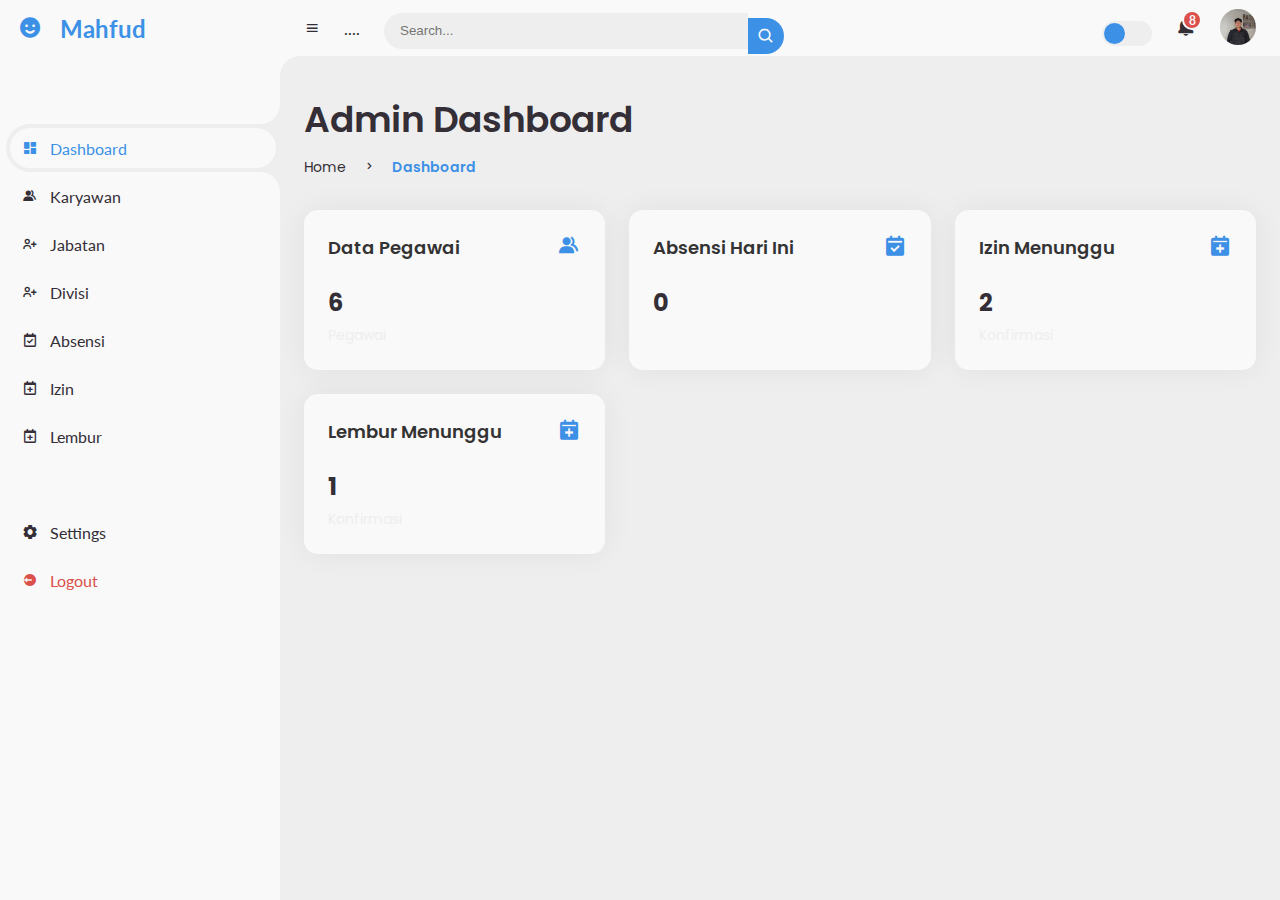
<file: index.html>
<!DOCTYPE html>
<html lang="en">
<head>
	<meta charset="UTF-8">
	<meta name="viewport" content="width=device-width, initial-scale=1.0">

	<!-- Boxicons -->
	<link href='https://unpkg.com/boxicons@2.0.9/css/boxicons.min.css' rel='stylesheet'>
	<!-- My CSS -->
	<link rel="stylesheet" href="style.css">

	<title>Mahfud|Sistem informasi Manajemen Karyawan</title>
</head>
<body>


	<!-- SIDEBAR -->
	<section id="sidebar">
		<a href="index.html" class="brand">
			<i class='bx bxs-smile'></i>
			<span class="text">Mahfud</span>
		</a>
		<ul class="side-menu top">
			<li class="active">
				<a href="index.html">
					<i class='bx bxs-dashboard' ></i>
					<span class="text">Dashboard</span>
				</a>
			</li>

			<li>
				<a href="karyawan.html">
					<i class='bx bxs-group' ></i>
					<span class="text">Karyawan</span>
				</a>
			</li>
			<li>
				<a href="jabatan.html">
					<i class='bx bx-user-plus' ></i>
					<span class="text">Jabatan</span>
				</a>
			</li>
			<li>
				<a href="divisi.html">
					<i class='bx bx-user-plus' ></i>
					<span class="text">Divisi</span>
				</a>
			</li>
			<li>
				<a href="absensi.html">
					<i class='bx bx-calendar-check' ></i>
					<span class="text">Absensi</span>
				</a>
			</li>
			<li>
				<a href="izin.html">
					<i class='bx bx-calendar-plus' ></i>
					<span class="text">Izin</span>
				</a>
			</li>
			<li>
				<a href="lembur.html">
					<i class='bx bx-calendar-plus' ></i>
					<span class="text">Lembur</span>
				</a>
			</li>
		</ul>
		<ul class="side-menu">
			<li>
				<a href="#">
					<i class='bx bxs-cog' ></i>
					<span class="text">Settings</span>
				</a>
			</li>
			<li>
				<a href="#" class="logout">
					<i class='bx bxs-log-out-circle' ></i>
					<span class="text">Logout</span>
				</a>
			</li>
		</ul>
	</section>
	<!-- SIDEBAR -->



	<!-- CONTENT -->
	<section id="content">
		<!-- NAVBAR -->
		<nav>
			<i class='bx bx-menu' ></i>
			<a href="#" class="nav-link">....</a>
			<form action="#">
				<div class="form-input">
					<input type="search" placeholder="Search...">
					<button type="submit" class="search-btn"><i class='bx bx-search' ></i></button>
				</div>
			</form>
			<input type="checkbox" id="switch-mode" hidden>
			<label for="switch-mode" class="switch-mode"></label>
			<a href="#" class="notification">
				<i class='bx bxs-bell' ></i>
				<span class="num">8</span>
			</a>
			<a href="#" class="profile">
				<img src="img/profil.jpg">
			</a>
		</nav>
		<!-- NAVBAR -->

		<!-- MAIN -->
		<!-- MAIN -->
<main>
    <div class="head-title">
        <div class="left">
            <h1>Admin Dashboard</h1>
            <ul class="breadcrumb">
                <li>
                    <a href="#">Home</a>
                </li>
                <li><i class='bx bx-chevron-right'></i></li>
                <li>
                    <a class="active" href="#">Dashboard</a>
                </li>
            </ul>
        </div>
    </div>

    <div class="dashboard-content">
        <div class="card data-pegawai">
            <div class="card-header">
                <h2>Data Pegawai</h2>
                <i class='bx bxs-group'></i>
            </div>
            <div class="card-body">
                <h3>6</h3>
                <p>Pegawai</p>
            </div>
        </div>

        <div class="card absensi-hari-ini">
            <div class="card-header">
                <h2>Absensi Hari Ini</h2>
                <i class='bx bxs-calendar-check'></i>
            </div>
            <div class="card-body">
                <h3>0</h3>
                <p></p>
            </div>
        </div>

        <div class="card izin-menunggu">
            <div class="card-header">
                <h2>Izin Menunggu</h2>
                <i class='bx bxs-calendar-plus'></i>
            </div>
            <div class="card-body">
                <h3>2</h3>
                <p>Konfirmasi</p>
            </div>
        </div>

        <div class="card lembur-menunggu">
            <div class="card-header">
                <h2>Lembur Menunggu</h2>
                <i class='bx bxs-calendar-plus'></i>
            </div>
            <div class="card-body">
                <h3>1</h3>
                <p>Konfirmasi</p>
            </div>
        </div>
    </div>
</main>
<!-- MAIN -->
		<!-- MAIN -->
	</section>
	<!-- CONTENT -->
	

	<script src="script.js"></script>
</body>
</html>
</file>
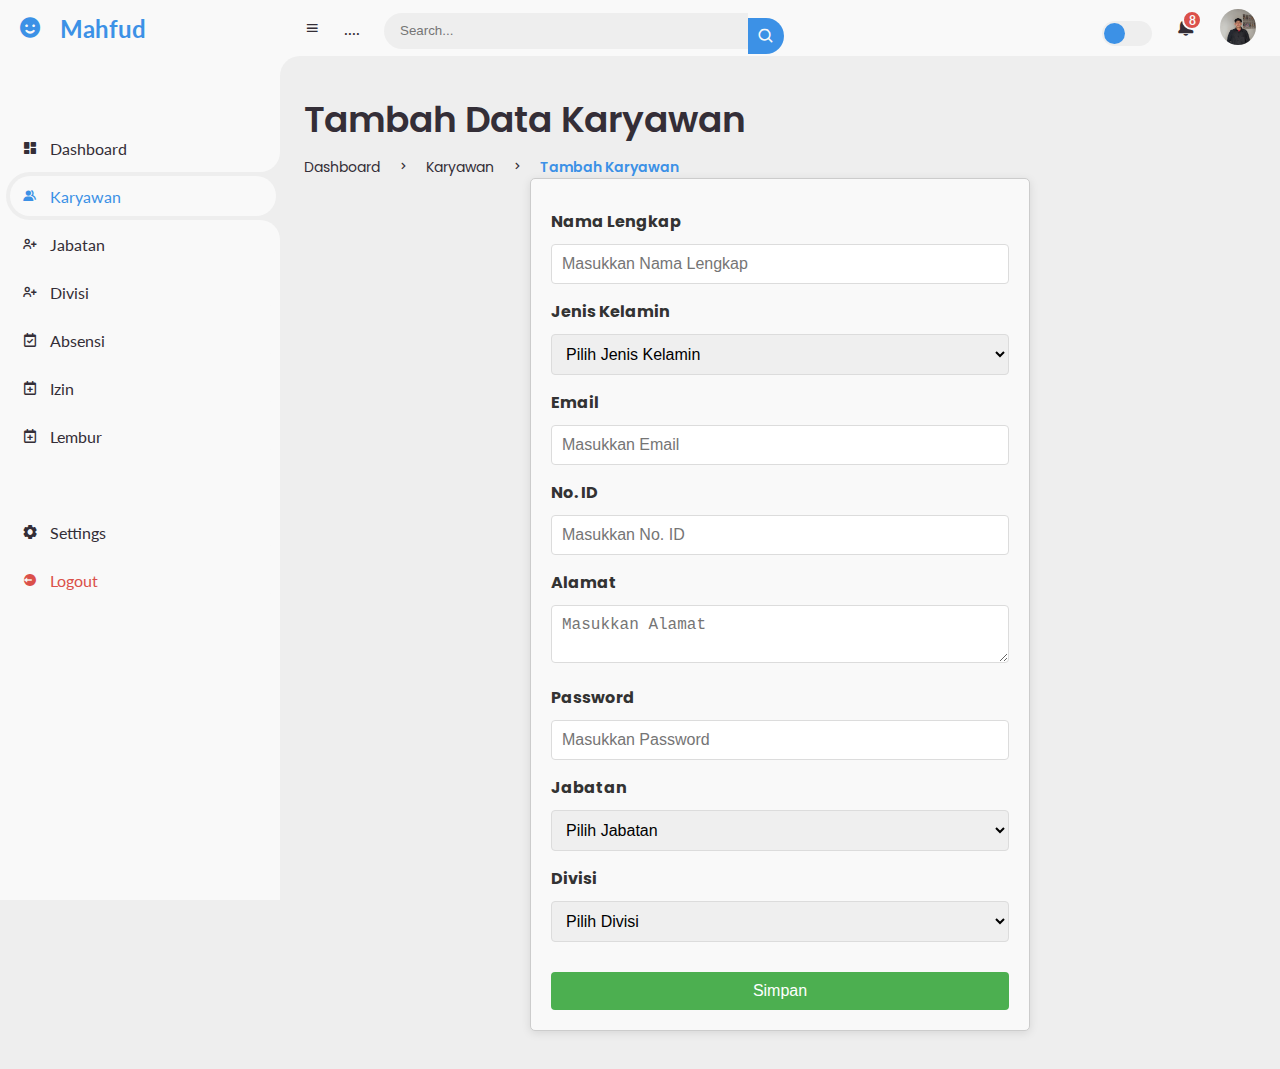
<file: (+tambah-karyawan).html>
<!DOCTYPE html>
<html lang="en">
<head>
	<meta charset="UTF-8">
	<meta name="viewport" content="width=device-width, initial-scale=1.0">

	<!-- Boxicons -->
	<link href='https://unpkg.com/boxicons@2.0.9/css/boxicons.min.css' rel='stylesheet'>
	<!-- My CSS -->
	<link rel="stylesheet" href="style.css">

	<title>+ Tambah Karyawan</title>
</head>
<body>


	<!-- SIDEBAR -->
	<section id="sidebar">
		<a href="index.html" class="brand">
			<i class='bx bxs-smile'></i>
			<span class="text">Mahfud</span>
		</a>
		<ul class="side-menu top">
			<li>
				<a href="index.html">
					<i class='bx bxs-dashboard' ></i>
					<span class="text">Dashboard</span>
				</a>
			</li>
			<li class="active">
				<a href="karyawan.html">
					<i class='bx bxs-group' ></i>
					<span class="text">Karyawan</span>
				</a>
			</li>
			<li>
				<a href="jabatan.html">
					<i class='bx bx-user-plus' ></i>
					<span class="text">Jabatan</span>
				</a>
			</li>
			<li>
				<a href="divisi.html">
					<i class='bx bx-user-plus' ></i>
					<span class="text">Divisi</span>
				</a>
			</li>
			<li>
				<a href="absensi.html">
					<i class='bx bx-calendar-check' ></i>
					<span class="text">Absensi</span>
				</a>
			</li>
			<li>
				<a href="izin.html">
					<i class='bx bx-calendar-plus' ></i>
					<span class="text">Izin</span>
				</a>
			</li>
			<li>
				<a href="lembur.html">
					<i class='bx bx-calendar-plus' ></i>
					<span class="text">Lembur</span>
				</a>
			</li>
		</ul>
		<ul class="side-menu">
			<li>
				<a href="#">
					<i class='bx bxs-cog' ></i>
					<span class="text">Settings</span>
				</a>
			</li>
			<li>
				<a href="#" class="logout">
					<i class='bx bxs-log-out-circle' ></i>
					<span class="text">Logout</span>
				</a>
			</li>
		</ul>
	</section>
	<!-- SIDEBAR -->



	<!-- CONTENT -->
	<section id="content">
		<!-- NAVBAR -->
		<nav>
			<i class='bx bx-menu' ></i>
			<a href="#" class="nav-link">....</a>
			<form action="#">
				<div class="form-input">
					<input type="search" placeholder="Search...">
					<button type="submit" class="search-btn"><i class='bx bx-search' ></i></button>
				</div>
			</form>
			<input type="checkbox" id="switch-mode" hidden>
			<label for="switch-mode" class="switch-mode"></label>
			<a href="#" class="notification">
				<i class='bx bxs-bell' ></i>
				<span class="num">8</span>
			</a>
			<a href="#" class="profile">
				<img src="img/profil.jpg">
			</a>
		</nav>
		<!-- NAVBAR -->

<!-- MAIN -->
<main>
    <div class="head-title">
        <div class="left">
            <h1>Tambah Data Karyawan</h1>
            <ul class="breadcrumb">
                <li>
                    <a href="karyawan.html">Dashboard</a>
                </li>
                <li><i class='bx bx-chevron-right'></i></li>
                <li>
                    <a href="karyawan.html">Karyawan</a>
                </li>
                <li><i class='bx bx-chevron-right'></i></li>
                <li>
                    <a class="active" href="#">Tambah Karyawan</a>
                </li>
            </ul>
        </div>
    </div>

    <div class="form-container">
        <form action="#">
            <div class="form-group">
                <label for="nama-lengkap">Nama Lengkap</label>
                <input type="text" id="nama-lengkap" placeholder="Masukkan Nama Lengkap" required>
            </div>
            <div class="form-group">
                <label for="jenis-kelamin">Jenis Kelamin</label>
                <select id="jenis-kelamin" required>
                    <option value="">Pilih Jenis Kelamin</option>
                    <option value="Laki-laki">Laki-laki</option>
                    <option value="Perempuan">Perempuan</option>
                </select>
            </div>
            <div class="form-group">
                <label for="email">Email</label>
                <input type="email" id="email" placeholder="Masukkan Email" required>
            </div>
            <div class="form-group">
                <label for="no-id">No. ID</label>
                <input type="text" id="no-id" placeholder="Masukkan No. ID" required>
            </div>
            <div class="form-group">
                <label for="alamat">Alamat</label>
                <textarea id="alamat" placeholder="Masukkan Alamat" required></textarea>
            </div>
            <div class="form-group">
                <label for="password">Password</label>
                <input type="password" id="password" placeholder="Masukkan Password" required>
            </div>
            <div class="form-group">
                <label for="jabatan">Jabatan</label>
                <select id="jabatan" required>
                    <option value="">Pilih Jabatan</option>
                    <option value="Staff">Staff</option>
                    <option value="Kepala Bagian">Kepala Bagian</option>
                </select>
            </div>
            <div class="form-group">
                <label for="divisi">Divisi</label>
                <select id="divisi" required>
                    <option value="">Pilih Divisi</option>
                    <option value="HRD">HRD</option>
                    <option value="IT">IT</option>
                </select>
            </div>
            <button type="submit" class="btn-submit">Simpan</button>
        </form>
    </div>
</main>
<!-- MAIN -->

	</section>
	<!-- CONTENT -->
	

	<script src="script.js"></script>
</body>
</html>
</file>
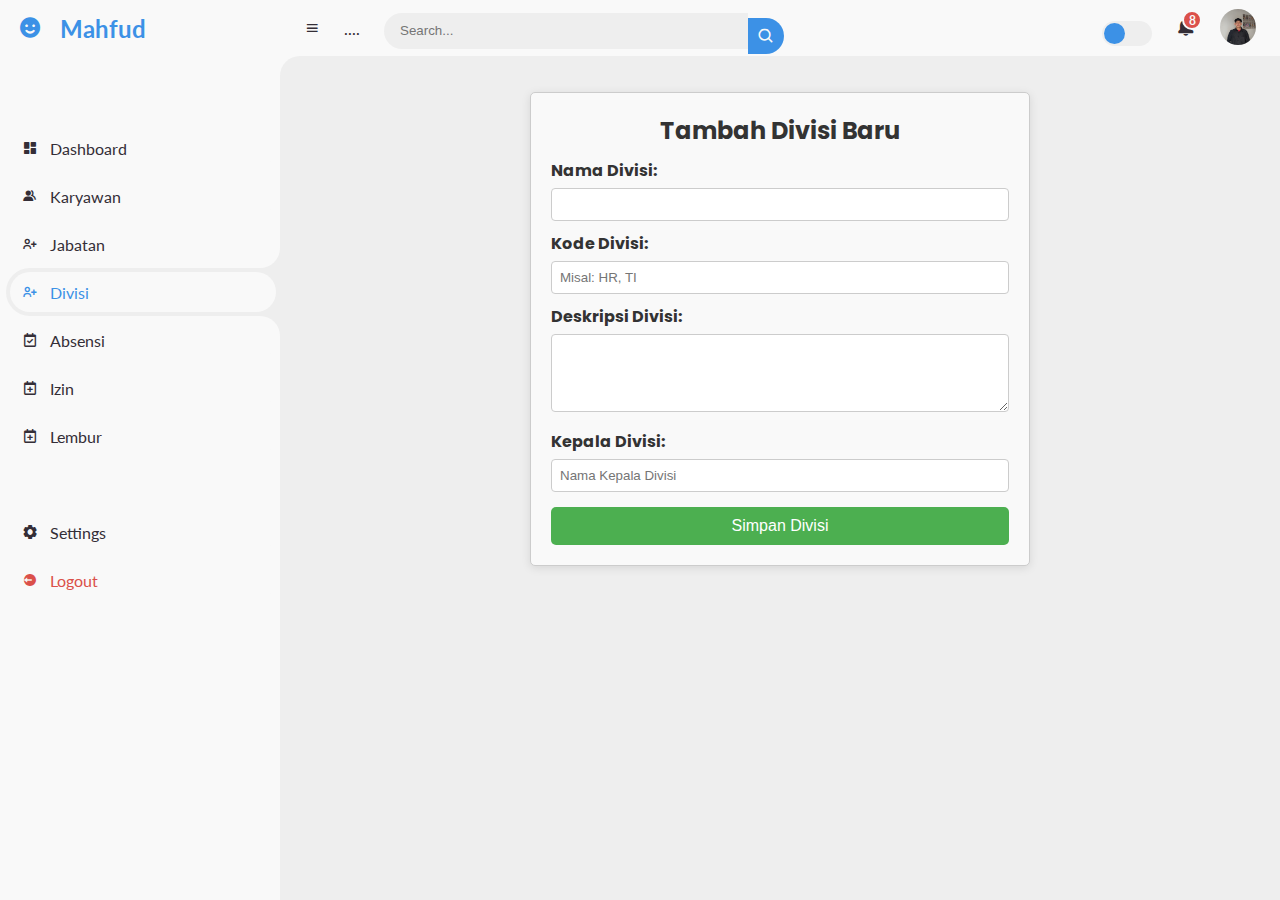
<file: (+tambah_divisi).html>
<!DOCTYPE html>
<html lang="en">
<head>
	<meta charset="UTF-8">
	<meta name="viewport" content="width=device-width, initial-scale=1.0">

	<!-- Boxicons -->
	<link href='https://unpkg.com/boxicons@2.0.9/css/boxicons.min.css' rel='stylesheet'>
	<!-- My CSS -->
	<link rel="stylesheet" href="style.css">

	<title>tambah_divisi</title>
</head>
<body>


	<!-- SIDEBAR -->
	<section id="sidebar">
		<a href="index.html" class="brand">
			<i class='bx bxs-smile'></i>
			<span class="text">Mahfud</span>
		</a>
		<ul class="side-menu top">
			<li>
				<a href="index.html">
					<i class='bx bxs-dashboard' ></i>
					<span class="text">Dashboard</span>
				</a>
			</li>

			<li>
				<a href="karyawan.html">
					<i class='bx bxs-group' ></i>
					<span class="text">Karyawan</span>
				</a>
			</li>
			<li>
				<a href="jabatan.html">
					<i class='bx bx-user-plus' ></i>
					<span class="text">Jabatan</span>
				</a>
			</li>
			<li class="active">
				<a href="divisi.html">
					<i class='bx bx-user-plus' ></i>
					<span class="text">Divisi</span>
				</a>
			</li>
			<li>
				<a href="absensi.html">
					<i class='bx bx-calendar-check' ></i>
					<span class="text">Absensi</span>
				</a>
			</li>
			<li>
				<a href="izin.html">
					<i class='bx bx-calendar-plus' ></i>
					<span class="text">Izin</span>
				</a>
			</li>
			<li>
				<a href="lembur.html">
					<i class='bx bx-calendar-plus' ></i>
					<span class="text">Lembur</span>
				</a>
			</li>
		</ul>
		<ul class="side-menu">
			<li>
				<a href="#">
					<i class='bx bxs-cog' ></i>
					<span class="text">Settings</span>
				</a>
			</li>
			<li>
				<a href="#" class="logout">
					<i class='bx bxs-log-out-circle' ></i>
					<span class="text">Logout</span>
				</a>
			</li>
		</ul>
	</section>
	<!-- SIDEBAR -->



	<!-- CONTENT -->
	<section id="content">
		<!-- NAVBAR -->
		<nav>
			<i class='bx bx-menu' ></i>
			<a href="#" class="nav-link">....</a>
			<form action="#">
				<div class="form-input">
					<input type="search" placeholder="Search...">
					<button type="submit" class="search-btn"><i class='bx bx-search' ></i></button>
				</div>
			</form>
			<input type="checkbox" id="switch-mode" hidden>
			<label for="switch-mode" class="switch-mode"></label>
			<a href="#" class="notification">
				<i class='bx bxs-bell' ></i>
				<span class="num">8</span>
			</a>
			<a href="#" class="profile">
				<img src="img/profil.jpg">
			</a>
		</nav>
		<!-- NAVBAR -->

<!-- MAIN -->
<main>
    <div class="form-container">
		<h2>Tambah Divisi Baru</h2>
		<form id="formTambahDivisi" onsubmit="return validateDivisiForm()">
		  <label for="namaDivisi">Nama Divisi:</label>
		  <input type="text" id="namaDivisi" name="namaDivisi" required>
	
		  <label for="kodeDivisi">Kode Divisi:</label>
		  <input type="text" id="kodeDivisi" name="kodeDivisi" placeholder="Misal: HR, TI" required>
	
		  <label for="deskripsiDivisi">Deskripsi Divisi:</label>
		  <textarea id="deskripsiDivisi" name="deskripsiDivisi" rows="4" required></textarea>
	
		  <label for="kepalaDivisi">Kepala Divisi:</label>
		  <input type="text" id="kepalaDivisi" name="kepalaDivisi" placeholder="Nama Kepala Divisi" required>
	
		  <button type="submit">Simpan Divisi</button>
		</form>
	  </div>
</main>
<!-- MAIN -->

	</section>
	<!-- CONTENT -->
	

	<script src="script.js"></script>
</body>
</html>
</file>
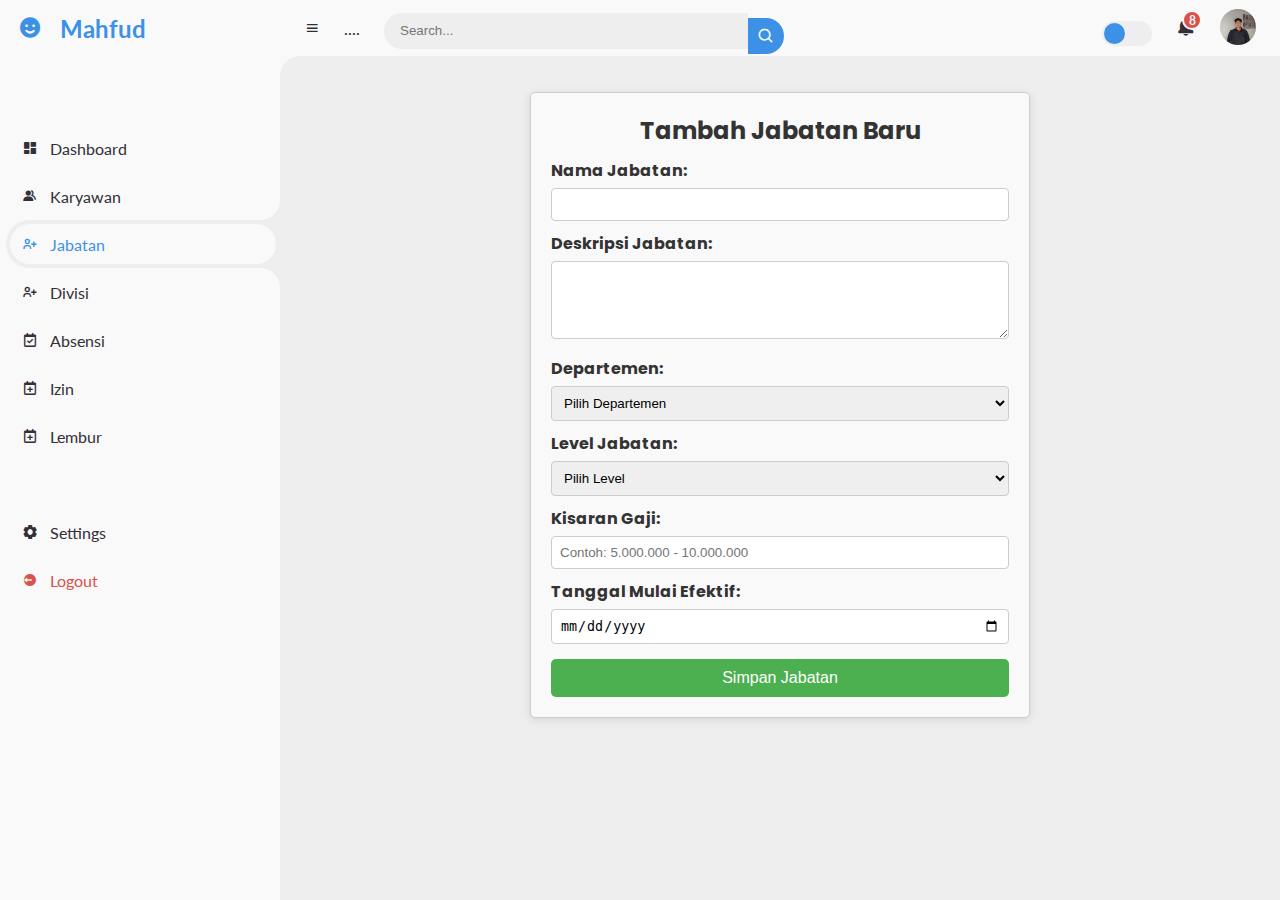
<file: (+tambah_jabatan.html>
<!DOCTYPE html>
<html lang="en">
<head>
	<meta charset="UTF-8">
	<meta name="viewport" content="width=device-width, initial-scale=1.0">

	<!-- Boxicons -->
	<link href='https://unpkg.com/boxicons@2.0.9/css/boxicons.min.css' rel='stylesheet'>
	<!-- My CSS -->
	<link rel="stylesheet" href="style.css">

	<title>Tambah_Jabatan</title>
</head>
<body>


	<!-- SIDEBAR -->
	<section id="sidebar">
		<a href="index.html" class="brand">
			<i class='bx bxs-smile'></i>
			<span class="text">Mahfud</span>
		</a>
		<ul class="side-menu top">
			<li>
				<a href="index.html">
					<i class='bx bxs-dashboard' ></i>
					<span class="text">Dashboard</span>
				</a>
			</li>

			<li>
				<a href="karyawan.html">
					<i class='bx bxs-group' ></i>
					<span class="text">Karyawan</span>
				</a>
			</li>
			<li class="active">
				<a href="jabatan.html">
					<i class='bx bx-user-plus' ></i>
					<span class="text">Jabatan</span>
				</a>
			</li>
			<li>
				<a href="divisi.html">
					<i class='bx bx-user-plus' ></i>
					<span class="text">Divisi</span>
				</a>
			</li>
			<li>
				<a href="absensi.html">
					<i class='bx bx-calendar-check' ></i>
					<span class="text">Absensi</span>
				</a>
			</li>
			<li>
				<a href="izin.html">
					<i class='bx bx-calendar-plus' ></i>
					<span class="text">Izin</span>
				</a>
			</li>
			<li>
				<a href="lembur.html">
					<i class='bx bx-calendar-plus' ></i>
					<span class="text">Lembur</span>
				</a>
			</li>
		</ul>
		<ul class="side-menu">
			<li>
				<a href="#">
					<i class='bx bxs-cog' ></i>
					<span class="text">Settings</span>
				</a>
			</li>
			<li>
				<a href="#" class="logout">
					<i class='bx bxs-log-out-circle' ></i>
					<span class="text">Logout</span>
				</a>
			</li>
		</ul>
	</section>
	<!-- SIDEBAR -->



	<!-- CONTENT -->
	<section id="content">
		<!-- NAVBAR -->
		<nav>
			<i class='bx bx-menu' ></i>
			<a href="#" class="nav-link">....</a>
			<form action="#">
				<div class="form-input">
					<input type="search" placeholder="Search...">
					<button type="submit" class="search-btn"><i class='bx bx-search' ></i></button>
				</div>
			</form>
			<input type="checkbox" id="switch-mode" hidden>
			<label for="switch-mode" class="switch-mode"></label>
			<a href="#" class="notification">
				<i class='bx bxs-bell' ></i>
				<span class="num">8</span>
			</a>
			<a href="#" class="profile">
				<img src="img/profil.jpg">
			</a>
		</nav>
		<!-- NAVBAR -->

<!-- MAIN -->
<main>
    <div class="form-container">
		<h2>Tambah Jabatan Baru</h2>
		<form id="formTambahJabatan" onsubmit="return validateForm()">
		  <label for="namaJabatan">Nama Jabatan:</label>
		  <input type="text" id="namaJabatan" name="namaJabatan" required>
	
		  <label for="deskripsi">Deskripsi Jabatan:</label>
		  <textarea id="deskripsi" name="deskripsi" rows="4" required></textarea>
	
		  <label for="departemen">Departemen:</label>
		  <select id="departemen" name="departemen" required>
			<option value="">Pilih Departemen</option>
			<option value="HR">HR</option>
			<option value="Keuangan">Keuangan</option>
			<option value="Teknologi Informasi">Teknologi Informasi</option>
			<!-- Tambahkan pilihan departemen lainnya -->
		  </select>
	
		  <label for="level">Level Jabatan:</label>
		  <select id="level" name="level" required>
			<option value="">Pilih Level</option>
			<option value="Junior">Junior</option>
			<option value="Senior">Senior</option>
			<option value="Manager">Manager</option>
		  </select>
	
		  <label for="gaji">Kisaran Gaji:</label>
		  <input type="text" id="gaji" name="gaji" placeholder="Contoh: 5.000.000 - 10.000.000">
	
		  <label for="tanggalMulai">Tanggal Mulai Efektif:</label>
		  <input type="date" id="tanggalMulai" name="tanggalMulai" required>
	
		  <button type="submit">Simpan Jabatan</button>
		</form>
	  </div>
</main>
<!-- MAIN -->

	</section>
	<!-- CONTENT -->
	

	<script src="script.js"></script>
</body>
</html>
</file>
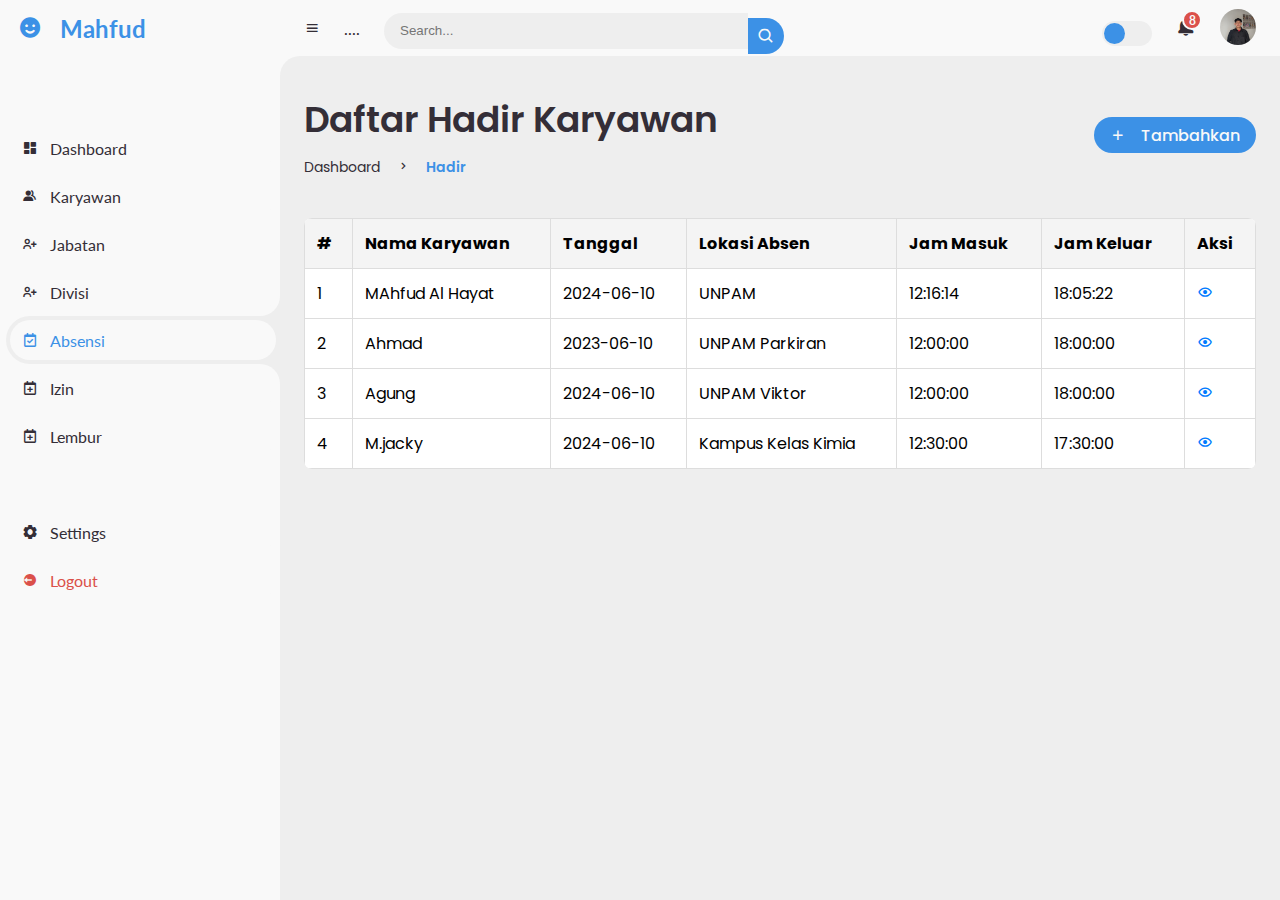
<file: absensi.html>
<!DOCTYPE html>
<html lang="en">
<head>
	<meta charset="UTF-8">
	<meta name="viewport" content="width=device-width, initial-scale=1.0">

	<!-- Boxicons -->
	<link href='https://unpkg.com/boxicons@2.0.9/css/boxicons.min.css' rel='stylesheet'>
	<!-- My CSS -->
	<link rel="stylesheet" href="style.css">

	<title>Absensi</title>
</head>
<body>


	<!-- SIDEBAR -->
	<section id="sidebar">
		<a href="index.html" class="brand">
			<i class='bx bxs-smile'></i>
			<span class="text">Mahfud</span>
		</a>
		<ul class="side-menu top">
			<li >
				<a href="index.html">
					<i class='bx bxs-dashboard' ></i>
					<span class="text">Dashboard</span>
				</a>
			</li>

			<li>
				<a href="karyawan.html">
					<i class='bx bxs-group' ></i>
					<span class="text">Karyawan</span>
				</a>
			</li>
			<li>
				<a href="jabatan.html">
					<i class='bx bx-user-plus' ></i>
					<span class="text">Jabatan</span>
				</a>
			</li>
			<li>
				<a href="divisi.html">
					<i class='bx bx-user-plus' ></i>
					<span class="text">Divisi</span>
				</a>
			</li>
			<li class="active">
				<a href="absensi.html">
					<i class='bx bx-calendar-check' ></i>
					<span class="text">Absensi</span>
				</a>
			</li>
			<li>
				<a href="izin.html">
					<i class='bx bx-calendar-plus' ></i>
					<span class="text">Izin</span>
				</a>
			</li>
			<li>
				<a href="lembur.html">
					<i class='bx bx-calendar-plus' ></i>
					<span class="text">Lembur</span>
				</a>
			</li>
		</ul>
		<ul class="side-menu">
			<li>
				<a href="#">
					<i class='bx bxs-cog' ></i>
					<span class="text">Settings</span>
				</a>
			</li>
			<li>
				<a href="#" class="logout">
					<i class='bx bxs-log-out-circle' ></i>
					<span class="text">Logout</span>
				</a>
			</li>
		</ul>
	</section>
	<!-- SIDEBAR -->



	<!-- CONTENT -->
	<section id="content">
		<!-- NAVBAR -->
		<nav>
			<i class='bx bx-menu' ></i>
			<a href="#" class="nav-link">....</a>
			<form action="#">
				<div class="form-input">
					<input type="search" placeholder="Search...">
					<button type="submit" class="search-btn"><i class='bx bx-search' ></i></button>
				</div>
			</form>
			<input type="checkbox" id="switch-mode" hidden>
			<label for="switch-mode" class="switch-mode"></label>
			<a href="#" class="notification">
				<i class='bx bxs-bell' ></i>
				<span class="num">8</span>
			</a>
			<a href="#" class="profile">
				<img src="img/profil.jpg">
			</a>
		</nav>
		<!-- NAVBAR -->

		<main>
			<div class="head-title">
				<div class="left">
					<h1>Daftar Hadir Karyawan</h1>
					<ul class="breadcrumb">
						<li>
							<a href="#">Dashboard</a>
						</li>
						<li><i class='bx bx-chevron-right'></i></li>
						<li>
							<a class="active" href="#">Hadir</a>
						</li>
					</ul>
				</div>
				<a href="#" class="btn-download">
					<i class='bx bx-plus'></i>
					<span class="text">Tambahkan</span>
				</a>
			</div>
		
			<div class="table-responsive">
				<table>
					<thead>
						<tr>
							<th>#</th>
							<th>Nama Karyawan</th>
							<th>Tanggal</th>
							<th>Lokasi Absen</th>
							<th>Jam Masuk</th>
							<th>Jam Keluar</th>
							<th>Aksi</th>
						</tr>
					</thead>
					<tbody>
						<tr>
							<td>1</td>
							<td>MAhfud Al Hayat</td>
							<td>2024-06-10</td>
							<td>UNPAM</td>
							<td>12:16:14</td>
							<td>18:05:22</td>
							<td><a href="#"><i class='bx bx-show'></i></a></td>
						</tr>
						<tr>
							<td>2</td>
							<td>Ahmad</td>
							<td>2023-06-10</td>
							<td>UNPAM Parkiran</td>
							<td>12:00:00</td>
							<td>18:00:00</td>
							<td><a href="#"><i class='bx bx-show'></i></a></td>
						</tr>
						<tr>
							<td>3</td>
							<td>Agung</td>
							<td>2024-06-10</td>
							<td>UNPAM Viktor</td>
							<td>12:00:00</td>
							<td>18:00:00</td>
							<td><a href="#"><i class='bx bx-show'></i></a></td>
						</tr>
						<tr>
							<td>4</td>
							<td>M.jacky</td>
							<td>2024-06-10</td>
							<td>Kampus Kelas Kimia</td>
							<td>12:30:00</td>
							<td>17:30:00</td>
							<td><a href="#"><i class='bx bx-show'></i></a></td>
						</tr>
					</tbody>
				</table>
			</div>
		</main>

	</section>
	<!-- CONTENT -->
	

	<script src="script.js"></script>
</body>
</html>
</file>
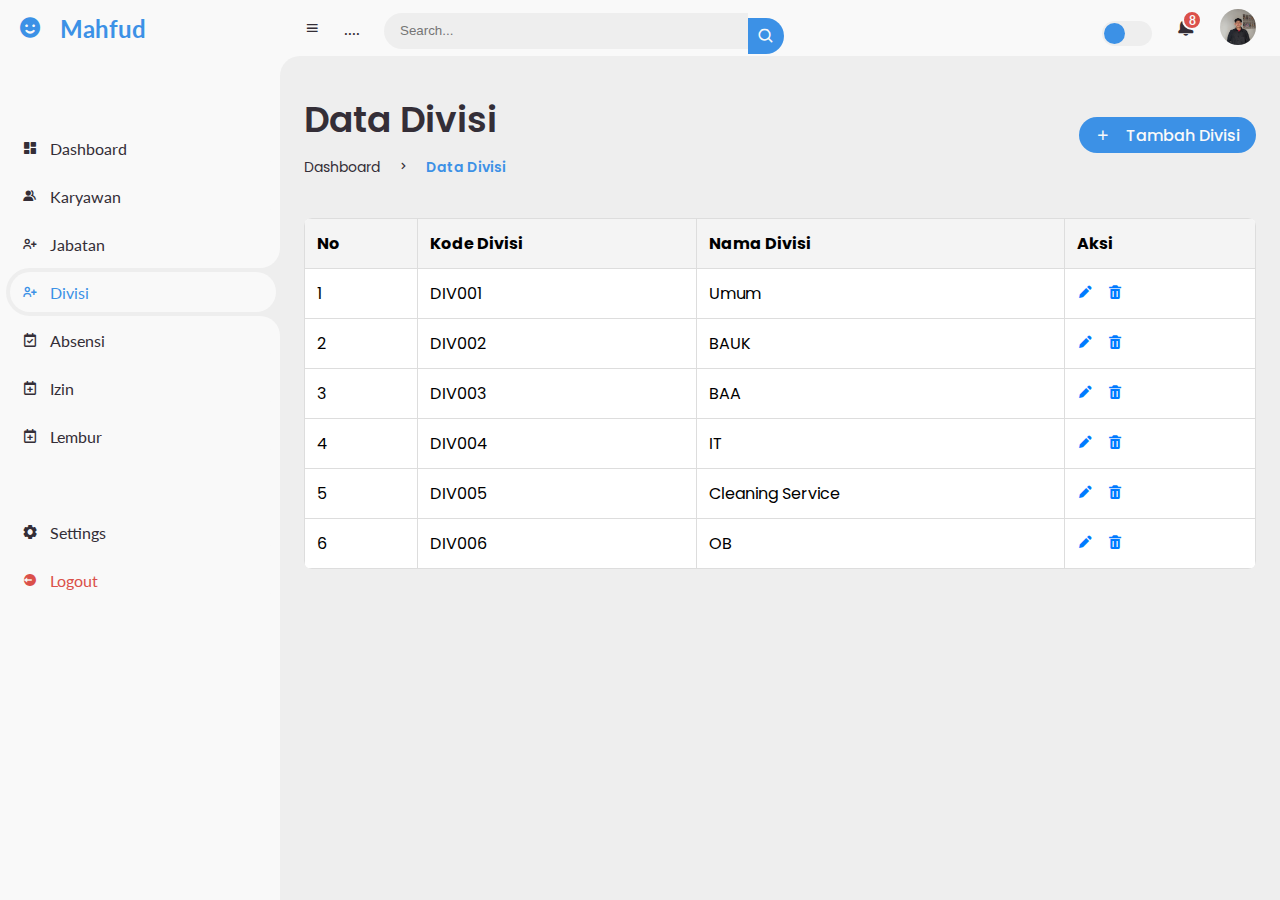
<file: divisi.html>
<!DOCTYPE html>
<html lang="en">
<head>
	<meta charset="UTF-8">
	<meta name="viewport" content="width=device-width, initial-scale=1.0">

	<!-- Boxicons -->
	<link href='https://unpkg.com/boxicons@2.0.9/css/boxicons.min.css' rel='stylesheet'>
	<!-- My CSS -->
	<link rel="stylesheet" href="style.css">

	<title>AdminHub</title>
</head>
<body>


	<!-- SIDEBAR -->
	<section id="sidebar">
		<a href="index.html" class="brand">
			<i class='bx bxs-smile'></i>
			<span class="text">Mahfud</span>
		</a>
		<ul class="side-menu top">
			<li>
				<a href="index.html">
					<i class='bx bxs-dashboard' ></i>
					<span class="text">Dashboard</span>
				</a>
			</li>

			<li>
				<a href="karyawan.html">
					<i class='bx bxs-group' ></i>
					<span class="text">Karyawan</span>
				</a>
			</li>
			<li>
				<a href="jabatan.html">
					<i class='bx bx-user-plus' ></i>
					<span class="text">Jabatan</span>
				</a>
			</li>
			<li class="active">
				<a href="divisi.html">
					<i class='bx bx-user-plus' ></i>
					<span class="text">Divisi</span>
				</a>
			</li>
			<li>
				<a href="absensi.html">
					<i class='bx bx-calendar-check' ></i>
					<span class="text">Absensi</span>
				</a>
			</li>
			<li>
				<a href="izin.html">
					<i class='bx bx-calendar-plus' ></i>
					<span class="text">Izin</span>
				</a>
			</li>
			<li>
				<a href="lembur.html">
					<i class='bx bx-calendar-plus' ></i>
					<span class="text">Lembur</span>
				</a>
			</li>
		</ul>
		<ul class="side-menu">
			<li>
				<a href="#">
					<i class='bx bxs-cog' ></i>
					<span class="text">Settings</span>
				</a>
			</li>
			<li>
				<a href="#" class="logout">
					<i class='bx bxs-log-out-circle' ></i>
					<span class="text">Logout</span>
				</a>
			</li>
		</ul>
	</section>
	<!-- SIDEBAR -->



	<!-- CONTENT -->
	<section id="content">
		<!-- NAVBAR -->
		<nav>
			<i class='bx bx-menu' ></i>
			<a href="#" class="nav-link">....</a>
			<form action="#">
				<div class="form-input">
					<input type="search" placeholder="Search...">
					<button type="submit" class="search-btn"><i class='bx bx-search' ></i></button>
				</div>
			</form>
			<input type="checkbox" id="switch-mode" hidden>
			<label for="switch-mode" class="switch-mode"></label>
			<a href="#" class="notification">
				<i class='bx bxs-bell' ></i>
				<span class="num">8</span>
			</a>
			<a href="#" class="profile">
				<img src="img/profil.jpg">
			</a>
		</nav>
		<!-- NAVBAR -->

<!-- MAIN -->
<main>
    <div class="head-title">
        <div class="left">
            <h1>Data Divisi</h1>
            <ul class="breadcrumb">
                <li>
                    <a href="#">Dashboard</a>
                </li>
                <li><i class='bx bx-chevron-right'></i></li>
                <li>
                    <a class="active" href="#">Data Divisi</a>
                </li>
            </ul>
        </div>
        <a href="(+tambah_divisi).html" class="btn-download">
            <i class='bx bx-plus'></i>
            <span class="text">Tambah Divisi</span>
        </a>
    </div>

    <div class="table-responsive">
        <table>
            <thead>
                <tr>
                    <th>No</th>
                    <th>Kode Divisi</th>
                    <th>Nama Divisi</th>
                    <th>Aksi</th>
                </tr>
            </thead>
            <tbody>
                <tr>
                    <td>1</td>
                    <td>DIV001</td>
                    <td>Umum</td>
                    <td>
                        <a href="#" class="edit"><i class='bx bxs-pencil'></i></a>
                        <a href="#" class="delete"><i class='bx bxs-trash'></i></a>
                    </td>
                </tr>
                <tr>
                    <td>2</td>
                    <td>DIV002</td>
                    <td>BAUK</td>
                    <td>
                        <a href="#" class="edit"><i class='bx bxs-pencil'></i></a>
                        <a href="#" class="delete"><i class='bx bxs-trash'></i></a>
                    </td>
                </tr>
                <tr>
                    <td>3</td>
                    <td>DIV003</td>
                    <td>BAA</td>
                    <td>
                        <a href="#" class="edit"><i class='bx bxs-pencil'></i></a>
                        <a href="#" class="delete"><i class='bx bxs-trash'></i></a>
                    </td>
                </tr>
                <tr>
                    <td>4</td>
                    <td>DIV004</td>
                    <td>IT</td>
                    <td>
                        <a href="#" class="edit"><i class='bx bxs-pencil'></i></a>
                        <a href="#" class="delete"><i class='bx bxs-trash'></i></a>
                    </td>
                </tr>
                <tr>
                    <td>5</td>
                    <td>DIV005</td>
                    <td>Cleaning Service</td>
                    <td>
                        <a href="#" class="edit"><i class='bx bxs-pencil'></i></a>
                        <a href="#" class="delete"><i class='bx bxs-trash'></i></a>
                    </td>
                </tr>
                <tr>
                    <td>6</td>
                    <td>DIV006</td>
                    <td>OB</td>
                    <td>
                        <a href="#" class="edit"><i class='bx bxs-pencil'></i></a>
                        <a href="#" class="delete"><i class='bx bxs-trash'></i></a>
                    </td>
                </tr>
            </tbody>
        </table>
    </div>
</main>
<!-- MAIN -->

	</section>
	<!-- CONTENT -->
	

	<script src="script.js"></script>
</body>
</html>
</file>
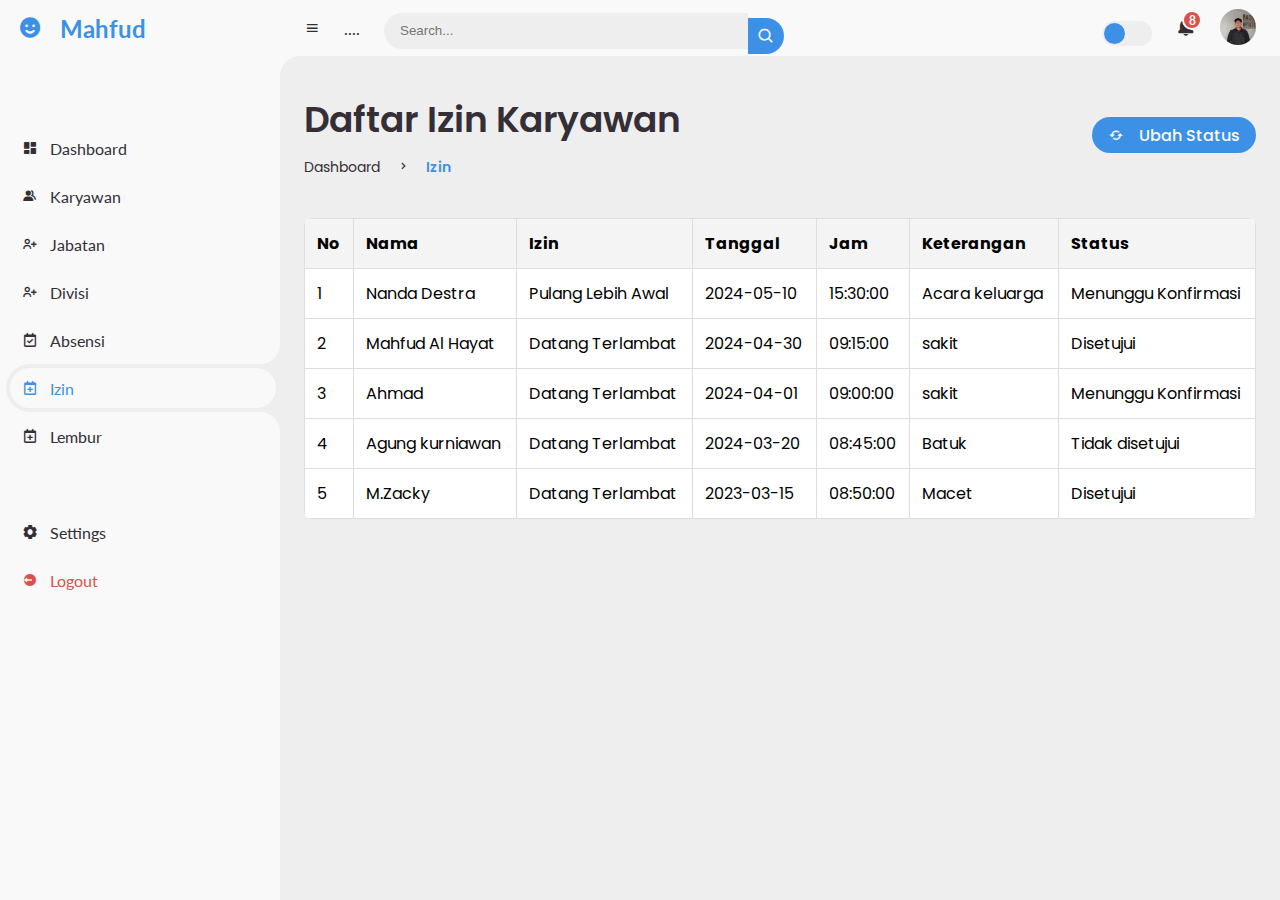
<file: izin.html>
<!DOCTYPE html>
<html lang="en">
<head>
	<meta charset="UTF-8">
	<meta name="viewport" content="width=device-width, initial-scale=1.0">

	<!-- Boxicons -->
	<link href='https://unpkg.com/boxicons@2.0.9/css/boxicons.min.css' rel='stylesheet'>
	<!-- My CSS -->
	<link rel="stylesheet" href="style.css">

	<title>Izin</title>
</head>
<body>


	<!-- SIDEBAR -->
	<section id="sidebar">
		<a href="index.html" class="brand">
			<i class='bx bxs-smile'></i>
			<span class="text">Mahfud</span>
		</a>
		<ul class="side-menu top">
			<li>
				<a href="index.html">
					<i class='bx bxs-dashboard' ></i>
					<span class="text">Dashboard</span>
				</a>
			</li>

			<li>
				<a href="karyawan.html">
					<i class='bx bxs-group' ></i>
					<span class="text">Karyawan</span>
				</a>
			</li>
			<li>
				<a href="jabatan.html">
					<i class='bx bx-user-plus' ></i>
					<span class="text">Jabatan</span>
				</a>
			</li>
			<li>
				<a href="divisi.html">
					<i class='bx bx-user-plus' ></i>
					<span class="text">Divisi</span>
				</a>
			</li>
			<li>
				<a href="absensi.html">
					<i class='bx bx-calendar-check' ></i>
					<span class="text">Absensi</span>
				</a>
			</li>
			<li class="active">
				<a href="izin.html">
					<i class='bx bx-calendar-plus' ></i>
					<span class="text">Izin</span>
				</a>
			</li>
			<li>
				<a href="lembur.html">
					<i class='bx bx-calendar-plus' ></i>
					<span class="text">Lembur</span>
				</a>
			</li>
		</ul>
		<ul class="side-menu">
			<li>
				<a href="#">
					<i class='bx bxs-cog' ></i>
					<span class="text">Settings</span>
				</a>
			</li>
			<li>
				<a href="#" class="logout">
					<i class='bx bxs-log-out-circle' ></i>
					<span class="text">Logout</span>
				</a>
			</li>
		</ul>
	</section>
	<!-- SIDEBAR -->



	<!-- CONTENT -->
	<section id="content">
		<!-- NAVBAR -->
		<nav>
			<i class='bx bx-menu' ></i>
			<a href="#" class="nav-link">....</a>
			<form action="#">
				<div class="form-input">
					<input type="search" placeholder="Search...">
					<button type="submit" class="search-btn"><i class='bx bx-search' ></i></button>
				</div>
			</form>
			<input type="checkbox" id="switch-mode" hidden>
			<label for="switch-mode" class="switch-mode"></label>
			<a href="#" class="notification">
				<i class='bx bxs-bell' ></i>
				<span class="num">8</span>
			</a>
			<a href="#" class="profile">
				<img src="img/profil.jpg">
			</a>
		</nav>
		<!-- NAVBAR -->

		<!-- MAIN -->
		<main>
			<div class="head-title">
				<div class="left">
					<h1>Daftar Izin Karyawan</h1>
					<ul class="breadcrumb">
						<li>
							<a href="#">Dashboard</a>
						</li>
						<li><i class='bx bx-chevron-right'></i></li>
						<li>
							<a class="active" href="#">Izin</a>
						</li>
					</ul>
				</div>
				<a href="#" class="btn-download">
					<i class='bx bx-refresh'></i>
					<span class="text">Ubah Status</span>
				</a>
			</div>
		
			<div class="table-responsive">
				<table>
					<thead>
						<tr>
							<th>No</th>
							<th>Nama</th>
							<th>Izin</th>
							<th>Tanggal</th>
							<th>Jam</th>
							<th>Keterangan</th>
							<th>Status</th>
						</tr>
					</thead>
					<tbody>
						<tr>
							<td>1</td>
							<td>Nanda Destra</td>
							<td>Pulang Lebih Awal</td>
							<td>2024-05-10</td>
							<td>15:30:00</td>
							<td>Acara keluarga</td>
							<td>Menunggu Konfirmasi</td>
						</tr>
						<tr>
							<td>2</td>
							<td>Mahfud Al Hayat</td>
							<td>Datang Terlambat</td>
							<td>2024-04-30</td>
							<td>09:15:00</td>
							<td>sakit</td>
							<td>Disetujui</td>
						</tr>
						<tr>
							<td>3</td>
							<td>Ahmad</td>
							<td>Datang Terlambat</td>
							<td>2024-04-01</td>
							<td>09:00:00</td>
							<td>sakit</td>
							<td>Menunggu Konfirmasi</td>
						</tr>
						<tr>
							<td>4</td>
							<td>Agung kurniawan</td>
							<td>Datang Terlambat</td>
							<td>2024-03-20</td>
							<td>08:45:00</td>
							<td>Batuk</td>
							<td>Tidak disetujui</td>
						</tr>
						<tr>
							<td>5</td>
							<td>M.Zacky</td>
							<td>Datang Terlambat</td>
							<td>2023-03-15</td>
							<td>08:50:00</td>
							<td>Macet</td>
							<td>Disetujui</td>
						</tr>
					</tbody>
				</table>
			</div>
		</main>
		<!-- MAIN -->
	</section>
	<!-- CONTENT -->
	

	<script src="script.js"></script>
</body>
</html>
</file>
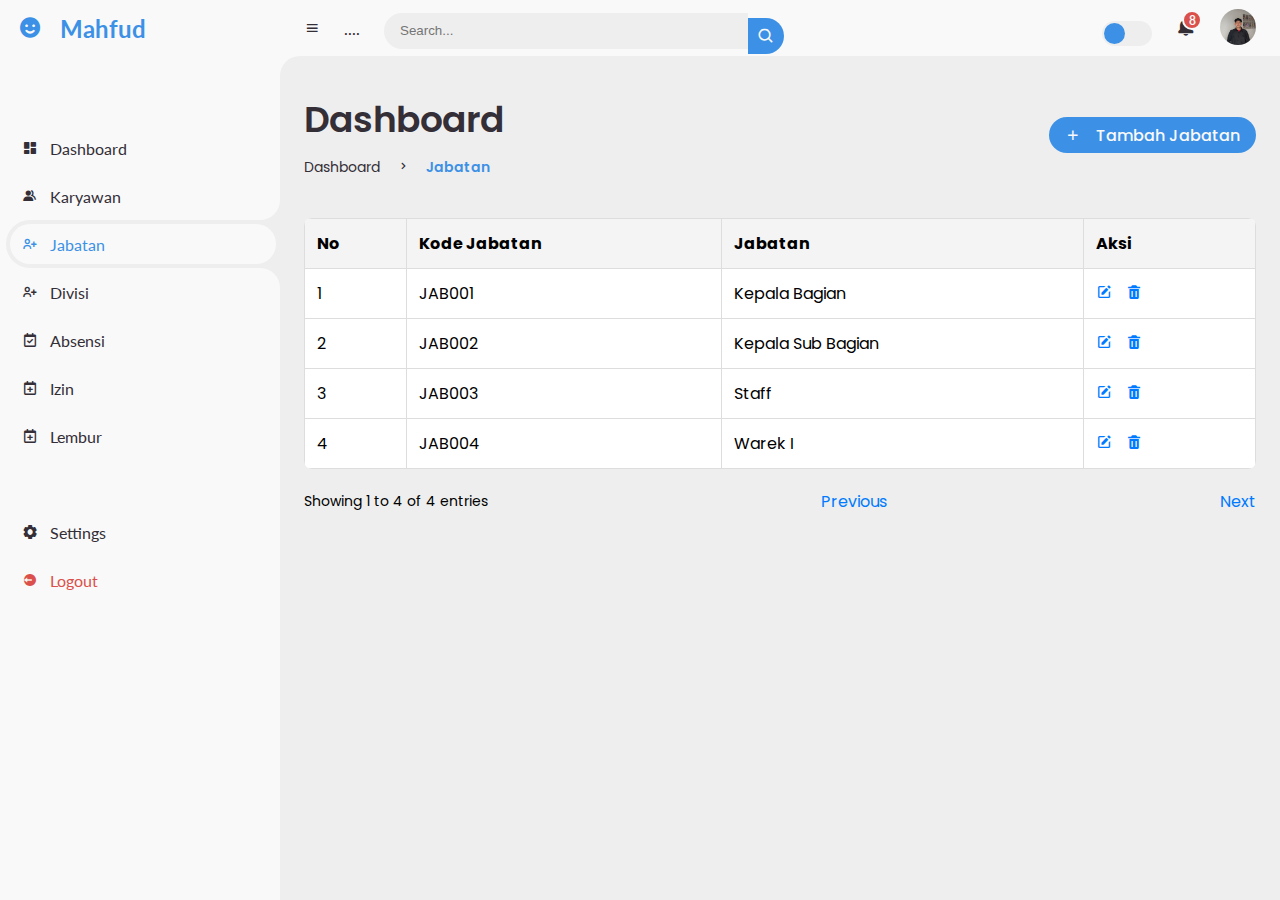
<file: jabatan.html>
<!DOCTYPE html>
<html lang="en">
<head>
	<meta charset="UTF-8">
	<meta name="viewport" content="width=device-width, initial-scale=1.0">

	<!-- Boxicons -->
	<link href='https://unpkg.com/boxicons@2.0.9/css/boxicons.min.css' rel='stylesheet'>
	<!-- My CSS -->
	<link rel="stylesheet" href="style.css">

	<title>Jabatan</title>
</head>
<body>


	<!-- SIDEBAR -->
	<section id="sidebar">
		<a href="index.html" class="brand">
			<i class='bx bxs-smile'></i>
			<span class="text">Mahfud</span>
		</a>
		<ul class="side-menu top">
			<li>
				<a href="index.html">
					<i class='bx bxs-dashboard' ></i>
					<span class="text">Dashboard</span>
				</a>
			</li>

			<li>
				<a href="karyawan.html">
					<i class='bx bxs-group' ></i>
					<span class="text">Karyawan</span>
				</a>
			</li>
			<li class="active">
				<a href="jabatan.html">
					<i class='bx bx-user-plus' ></i>
					<span class="text">Jabatan</span>
				</a>
			</li>
			<li>
				<a href="divisi.html">
					<i class='bx bx-user-plus' ></i>
					<span class="text">Divisi</span>
				</a>
			</li>
			<li>
				<a href="absensi.html">
					<i class='bx bx-calendar-check' ></i>
					<span class="text">Absensi</span>
				</a>
			</li>
			<li>
				<a href="izin.html">
					<i class='bx bx-calendar-plus' ></i>
					<span class="text">Izin</span>
				</a>
			</li>
			<li>
				<a href="lembur.html">
					<i class='bx bx-calendar-plus' ></i>
					<span class="text">Lembur</span>
				</a>
			</li>
		</ul>
		<ul class="side-menu">
			<li>
				<a href="#">
					<i class='bx bxs-cog' ></i>
					<span class="text">Settings</span>
				</a>
			</li>
			<li>
				<a href="#" class="logout">
					<i class='bx bxs-log-out-circle' ></i>
					<span class="text">Logout</span>
				</a>
			</li>
		</ul>
	</section>
	<!-- SIDEBAR -->



	<!-- CONTENT -->
	<section id="content">
		<!-- NAVBAR -->
		<nav>
			<i class='bx bx-menu' ></i>
			<a href="#" class="nav-link">....</a>
			<form action="#">
				<div class="form-input">
					<input type="search" placeholder="Search...">
					<button type="submit" class="search-btn"><i class='bx bx-search' ></i></button>
				</div>
			</form>
			<input type="checkbox" id="switch-mode" hidden>
			<label for="switch-mode" class="switch-mode"></label>
			<a href="#" class="notification">
				<i class='bx bxs-bell' ></i>
				<span class="num">8</span>
			</a>
			<a href="#" class="profile">
				<img src="img/profil.jpg">
			</a>
		</nav>
		<!-- NAVBAR -->

<!-- MAIN -->
<main>
    <div class="head-title">
        <div class="left">
            <h1>Dashboard</h1>
            <ul class="breadcrumb">
                <li>
                    <a href="#">Dashboard</a>
                </li>
                <li><i class='bx bx-chevron-right'></i></li>
                <li>
                    <a class="active" href="jabatan.html">Jabatan</a>
                </li>
            </ul>
        </div>
        <a href="(+tambah_jabatan.html" class="btn-download">
            <i class='bx bx-plus'></i>
            <span class="text">Tambah Jabatan</span>
        </a>
    </div>

    <div class="table-responsive">
        <table>
            <thead>
                <tr>
                    <th>No</th>
                    <th>Kode Jabatan</th>
                    <th>Jabatan</th>
                    <th>Aksi</th>
                </tr>
            </thead>
            <tbody>
                <tr>
                    <td>1</td>
                    <td>JAB001</td>
                    <td>Kepala Bagian</td>
                    <td>
                        <a href="#" class="edit"><i class='bx bxs-edit'></i></a>
                        <a href="#" class="delete"><i class='bx bxs-trash'></i></a>
                    </td>
                </tr>
                <tr>
                    <td>2</td>
                    <td>JAB002</td>
                    <td>Kepala Sub Bagian</td>
                    <td>
                        <a href="#" class="edit"><i class='bx bxs-edit'></i></a>
                        <a href="#" class="delete"><i class='bx bxs-trash'></i></a>
                    </td>
                </tr>
                <tr>
                    <td>3</td>
                    <td>JAB003</td>
                    <td>Staff</td>
                    <td>
                        <a href="#" class="edit"><i class='bx bxs-edit'></i></a>
                        <a href="#" class="delete"><i class='bx bxs-trash'></i></a>
                    </td>
                </tr>
                <tr>
                    <td>4</td>
                    <td>JAB004</td>
                    <td>Warek I</td>
                    <td>
                        <a href="#" class="edit"><i class='bx bxs-edit'></i></a>
                        <a href="#" class="delete"><i class='bx bxs-trash'></i></a>
                    </td>
                </tr>
            </tbody>
        </table>
        <div class="pagination">
            <span>Showing 1 to 4 of 4 entries</span>
            <a href="#" class="prev">Previous</a>
            <a href="#" class="next">Next</a>
        </div>
    </div>
</main>
<!-- MAIN -->

	</section>
	<!-- CONTENT -->
	

	<script src="script.js"></script>
</body>
</html>
</file>
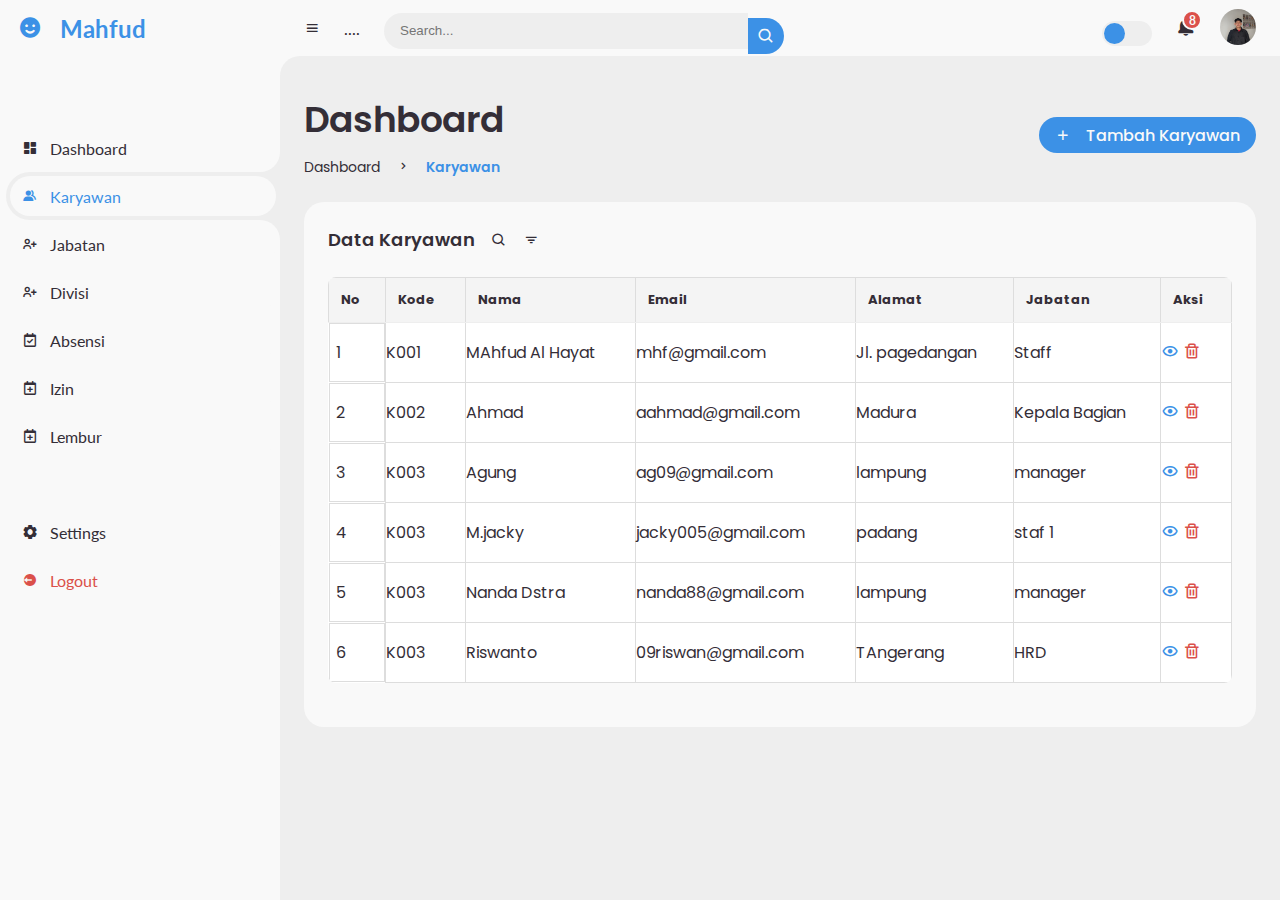
<file: karyawan.html>
<!DOCTYPE html>
<html lang="en">
<head>
	<meta charset="UTF-8">
	<meta name="viewport" content="width=device-width, initial-scale=1.0">

	<!-- Boxicons -->
	<link href='https://unpkg.com/boxicons@2.0.9/css/boxicons.min.css' rel='stylesheet'>
	<!-- My CSS -->
	<link rel="stylesheet" href="style.css">

	<title>Karyawan</title>
</head>
<body>


	<!-- SIDEBAR -->
	<section id="sidebar">
		<a href="index.html" class="brand">
			<i class='bx bxs-smile'></i>
			<span class="text">Mahfud</span>
		</a>
		<ul class="side-menu top">
			<li>
				<a href="index.html">
					<i class='bx bxs-dashboard' ></i>
					<span class="text">Dashboard</span>
				</a>
			</li>
			<li class="active">
				<a href="karyawan.html">
					<i class='bx bxs-group' ></i>
					<span class="text">Karyawan</span>
				</a>
			</li>
			<li>
				<a href="jabatan.html">
					<i class='bx bx-user-plus' ></i>
					<span class="text">Jabatan</span>
				</a>
			</li>
			<li>
				<a href="divisi.html">
					<i class='bx bx-user-plus' ></i>
					<span class="text">Divisi</span>
				</a>
			</li>
			<li>
				<a href="absensi.html">
					<i class='bx bx-calendar-check' ></i>
					<span class="text">Absensi</span>
				</a>
			</li>
			<li>
				<a href="izin.html">
					<i class='bx bx-calendar-plus' ></i>
					<span class="text">Izin</span>
				</a>
			</li>
			<li>
				<a href="lembur.html">
					<i class='bx bx-calendar-plus' ></i>
					<span class="text">Lembur</span>
				</a>
			</li>
		</ul>
		<ul class="side-menu">
			<li>
				<a href="#">
					<i class='bx bxs-cog' ></i>
					<span class="text">Settings</span>
				</a>
			</li>
			<li>
				<a href="#" class="logout">
					<i class='bx bxs-log-out-circle' ></i>
					<span class="text">Logout</span>
				</a>
			</li>
		</ul>
	</section>
	<!-- SIDEBAR -->



	<!-- CONTENT -->
	<section id="content">
		<!-- NAVBAR -->
		<nav>
			<i class='bx bx-menu' ></i>
			<a href="#" class="nav-link">....</a>
			<form action="#">
				<div class="form-input">
					<input type="search" placeholder="Search...">
					<button type="submit" class="search-btn"><i class='bx bx-search' ></i></button>
				</div>
			</form>
			<input type="checkbox" id="switch-mode" hidden>
			<label for="switch-mode" class="switch-mode"></label>
			<a href="#" class="notification">
				<i class='bx bxs-bell' ></i>
				<span class="num">8</span>
			</a>
			<a href="#" class="profile">
				<img src="img/profil.jpg">
			</a>
		</nav>
		<!-- NAVBAR -->

		<!-- MAIN -->
<main>
    <div class="head-title">
        <div class="left">
            <h1>Dashboard</h1>
            <ul class="breadcrumb">
                <li>
                    <a href="karyawan.html">Dashboard</a>
                </li>
                <li><i class='bx bx-chevron-right'></i></li>
                <li>
                    <a class="active" href="#">Karyawan</a>
                </li>
            </ul>
        </div>
        <a href="(+tambah-karyawan).html" class="btn-download">
            <i class='bx bx-plus'></i>
            <span class="text">Tambah Karyawan</span>
        </a>
    </div>

    <div class="table-data">
        <div class="order">
            <div class="head">
                <h3>Data Karyawan</h3>
                <i class='bx bx-search'></i>
                <i class='bx bx-filter'></i>
            </div>
            <table>
                <thead>
                    <tr>
                        <th>No</th>
                        <th>Kode</th>
                        <th>Nama</th>
                        <th>Email</th>
                        <th>Alamat</th>
                        <th>Jabatan</th>
                        <th>Aksi</th>
                    </tr>
                </thead>
                <tbody>
                    <tr>
                        <td>1</td>
                        <td>K001</td>
                        <td>MAhfud Al Hayat</td>
                        <td>mhf@gmail.com</td>
                        <td>Jl. pagedangan</td>
                        <td>Staff</td>
                        <td>
                            <a href="#" class="eye"><i class='bx bx-show'></i></a>
                            <a href="#" class="delete"><i class='bx bx-trash'></i></a>
                        </td>
                    </tr>
                    <tr>
                        <td>2</td>
                        <td>K002</td>
                        <td>Ahmad</td>
                        <td>aahmad@gmail.com</td>
                        <td>Madura</td>
                        <td>Kepala Bagian</td>
                        <td>
                            <a href="#" class="eye"><i class='bx bx-show'></i></a>
                            <a href="#" class="delete"><i class='bx bx-trash'></i></a>
                        </td>
                    </tr>
                    <tr>
                        <td>3</td>
                        <td>K003</td>
                        <td>Agung</td>
                        <td>ag09@gmail.com</td>
                        <td>lampung</td>
                        <td>manager</td>
                        <td>
                            <a href="#" class="eye"><i class='bx bx-show'></i></a>
                            <a href="#" class="delete"><i class='bx bx-trash'></i></a>
                        </td>
                    <tr>
                        <td>4</td>
                        <td>K003</td>
                        <td>M.jacky</td>
                        <td>jacky005@gmail.com</td>
                        <td>padang</td>
                        <td>staf 1</td>
                        <td>
                            <a href="#" class="eye"><i class='bx bx-show'></i></a>
                            <a href="#" class="delete"><i class='bx bx-trash'></i></a>
                        </td>
                    <tr>
                        <td>5</td>
                        <td>K003</td>
                        <td>Nanda Dstra</td>
                        <td>nanda88@gmail.com</td>
                        <td>lampung</td>
                        <td>manager</td>
                        <td>
                            <a href="#" class="eye"><i class='bx bx-show'></i></a>
                            <a href="#" class="delete"><i class='bx bx-trash'></i></a>
                        </td>
                    <tr>
                        <td>6</td>
                        <td>K003</td>
                        <td>Riswanto</td>
                        <td>09riswan@gmail.com</td>
                        <td>TAngerang</td>
                        <td>HRD</td>
                        <td>
                            <a href="#" class="eye"><i class='bx bx-show'></i></a>
                            <a href="#" class="delete"><i class='bx bx-trash'></i></a>
                        </td>
                    </tr>
                </tbody>
            </table>
        </div>
    </div>
</main>
<!-- MAIN -->
	</section>
	<!-- CONTENT -->
	

	<script src="script.js"></script>
</body>
</html>
</file>
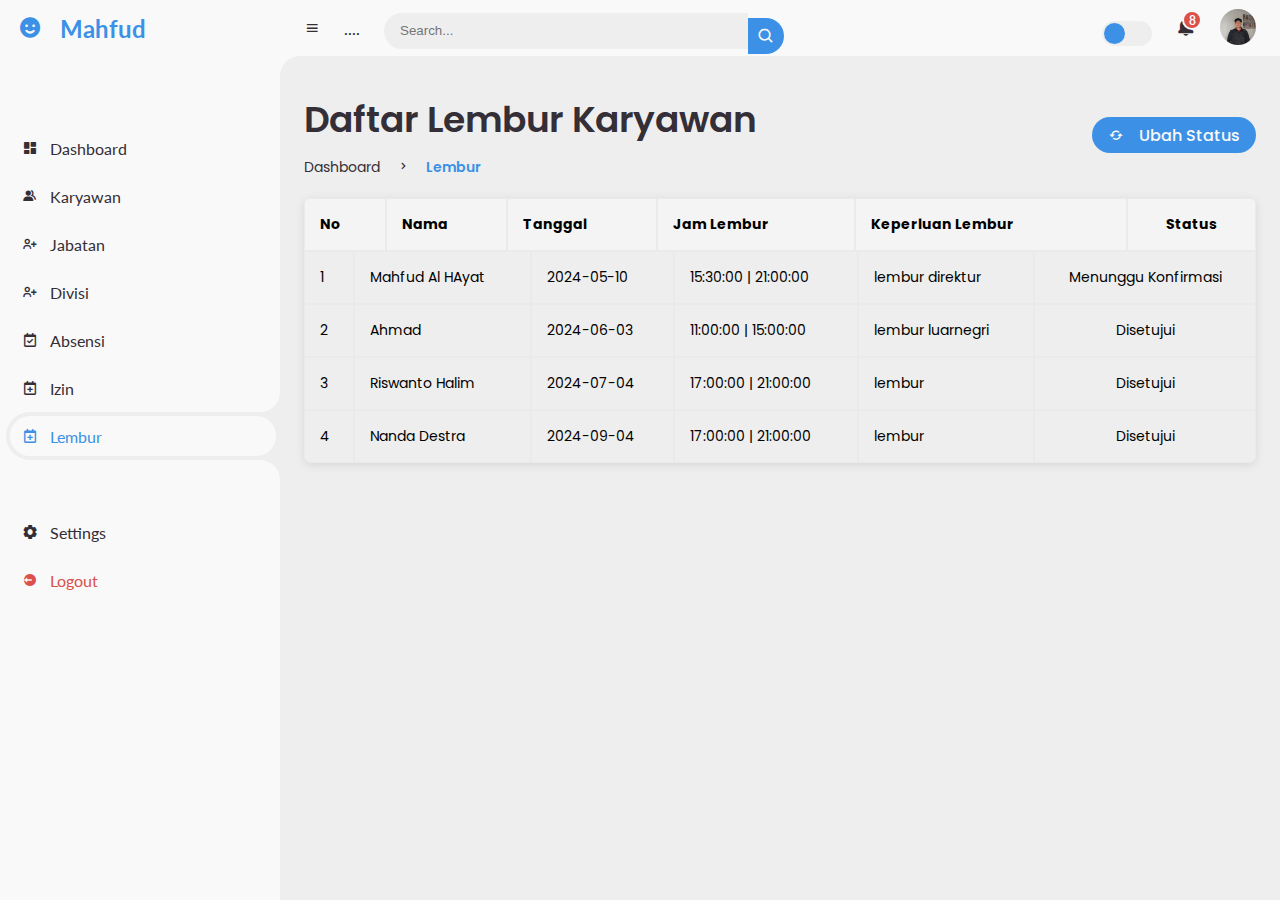
<file: lembur.html>
<!DOCTYPE html>
<html lang="en">
<head>
	<meta charset="UTF-8">
	<meta name="viewport" content="width=device-width, initial-scale=1.0">

	<!-- Boxicons -->
	<link href='https://unpkg.com/boxicons@2.0.9/css/boxicons.min.css' rel='stylesheet'>
	<!-- My CSS -->
	<link rel="stylesheet" href="style.css">

	<title>Lembur</title>
</head>
<body>


	<!-- SIDEBAR -->
	<section id="sidebar">
		<a href="index.html" class="brand">
			<i class='bx bxs-smile'></i>
			<span class="text">Mahfud</span>
		</a>
		<ul class="side-menu top">
			<li>
				<a href="index.html">
					<i class='bx bxs-dashboard' ></i>
					<span class="text">Dashboard</span>
				</a>
			</li>

			<li>
				<a href="karyawan.html">
					<i class='bx bxs-group' ></i>
					<span class="text">Karyawan</span>
				</a>
			</li>
			<li>
				<a href="jabatan.html">
					<i class='bx bx-user-plus' ></i>
					<span class="text">Jabatan</span>
				</a>
			</li>
			<li>
				<a href="divisi.html">
					<i class='bx bx-user-plus' ></i>
					<span class="text">Divisi</span>
				</a>
			</li>
			<li>
				<a href="absensi.html">
					<i class='bx bx-calendar-check' ></i>
					<span class="text">Absensi</span>
				</a>
			</li>
			<li>
				<a href="izin.html">
					<i class='bx bx-calendar-plus' ></i>
					<span class="text">Izin</span>
				</a>
			</li>
			<li class="active">
				<a href="lembur.html">
					<i class='bx bx-calendar-plus' ></i>
					<span class="text">Lembur</span>
				</a>
			</li>
		</ul>
		<ul class="side-menu">
			<li>
				<a href="#">
					<i class='bx bxs-cog' ></i>
					<span class="text">Settings</span>
				</a>
			</li>
			<li>
				<a href="#" class="logout">
					<i class='bx bxs-log-out-circle' ></i>
					<span class="text">Logout</span>
				</a>
			</li>
		</ul>
	</section>
	<!-- SIDEBAR -->



	<!-- CONTENT -->
	<section id="content">
		<!-- NAVBAR -->
		<nav>
			<i class='bx bx-menu' ></i>
			<a href="#" class="nav-link">....</a>
			<form action="#">
				<div class="form-input">
					<input type="search" placeholder="Search...">
					<button type="submit" class="search-btn"><i class='bx bx-search' ></i></button>
				</div>
			</form>
			<input type="checkbox" id="switch-mode" hidden>
			<label for="switch-mode" class="switch-mode"></label>
			<a href="#" class="notification">
				<i class='bx bxs-bell' ></i>
				<span class="num">8</span>
			</a>
			<a href="#" class="profile">
				<img src="img/profil.jpg">
			</a>
		</nav>
		<!-- NAVBAR -->

<!-- MAIN -->
<main>
    <div class="head-title">
        <div class="left">
            <h1>Daftar Lembur Karyawan</h1>
            <ul class="breadcrumb">
                <li>
                    <a href="#">Dashboard</a>
                </li>
                <li><i class='bx bx-chevron-right'></i></li>
                <li>
                    <a class="active" href="#">Lembur</a>
                </li>
            </ul>
        </div>
        <a href="#" class="btn-download">
            <i class='bx bx-refresh'></i>
            <span class="text">Ubah Status</span>
        </a>
    </div>

    <div class="table-container">
        <div class="table-header">
            <div class="table-row">
                <div class="table-cell">No</div>
                <div class="table-cell">Nama</div>
                <div class="table-cell">Tanggal</div>
                <div class="table-cell">Jam Lembur</div>
                <div class="table-cell">Keperluan Lembur</div>
                <div class="table-cell">Status</div>
            </div>
        </div>
        <div class="table-body">
            <div class="table-row">
                <div class="table-cell">1</div>
                <div class="table-cell">Mahfud Al HAyat</div>
                <div class="table-cell">2024-05-10</div>
                <div class="table-cell">15:30:00 | 21:00:00</div>
                <div class="table-cell">lembur direktur</div>
                <div class="table-cell">Menunggu Konfirmasi</div>
            </div>
            <div class="table-row">
                <div class="table-cell">2</div>
                <div class="table-cell">Ahmad</div>
                <div class="table-cell">2024-06-03</div>
                <div class="table-cell">11:00:00 | 15:00:00</div>
                <div class="table-cell">lembur luarnegri</div>
                <div class="table-cell">Disetujui</div>
            </div>
            <div class="table-row">
                <div class="table-cell">3</div>
                <div class="table-cell">Riswanto Halim</div>
                <div class="table-cell">2024-07-04</div>
                <div class="table-cell">17:00:00 | 21:00:00</div>
                <div class="table-cell">lembur</div>
                <div class="table-cell">Disetujui</div>
            </div>
            <div class="table-row">
                <div class="table-cell">4</div>
                <div class="table-cell">Nanda Destra</div>
                <div class="table-cell">2024-09-04</div>
                <div class="table-cell">17:00:00 | 21:00:00</div>
                <div class="table-cell">lembur</div>
                <div class="table-cell">Disetujui</div>
            </div>
        </div>
    </div>
</main>
<!-- MAIN -->
	</section>
	<!-- CONTENT -->
	

	<script src="script.js"></script>
</body>
</html>
</file>
<file: style.css>
@import url('https://fonts.googleapis.com/css2?family=Lato:wght@400;700&family=Poppins:wght@400;500;600;700&display=swap');

* {
	margin: 0;
	padding: 0;
	box-sizing: border-box;
}

a {
	text-decoration: none;
}

li {
	list-style: none;
}

:root {
	--poppins: 'Poppins', sans-serif;
	--lato: 'Lato', sans-serif;

	--light: #F9F9F9;
	--blue: #3C91E6;
	--light-blue: #CFE8FF;
	--grey: #eee;
	--dark-grey: #AAAAAA;
	--dark: #342E37;
	--red: #DB504A;
	--yellow: #FFCE26;
	--light-yellow: #FFF2C6;
	--orange: #FD7238;
	--light-orange: #FFE0D3;
}

html {
	overflow-x: hidden;
}

body.dark {
	--light: #0C0C1E;
	--grey: #060714;
	--dark: #FBFBFB;
}

body {
	background: var(--grey);
	overflow-x: hidden;
}





/* SIDEBAR */
#sidebar {
	position: fixed;
	top: 0;
	left: 0;
	width: 280px;
	height: 100%;
	background: var(--light);
	z-index: 2000;
	font-family: var(--lato);
	transition: .3s ease;
	overflow-x: hidden;
	scrollbar-width: none;
}
#sidebar::--webkit-scrollbar {
	display: none;
}
#sidebar.hide {
	width: 60px;
}
#sidebar .brand {
	font-size: 24px;
	font-weight: 700;
	height: 56px;
	display: flex;
	align-items: center;
	color: var(--blue);
	position: sticky;
	top: 0;
	left: 0;
	background: var(--light);
	z-index: 500;
	padding-bottom: 20px;
	box-sizing: content-box;
}
#sidebar .brand .bx {
	min-width: 60px;
	display: flex;
	justify-content: center;
}
#sidebar .side-menu {
	width: 100%;
	margin-top: 48px;
}
#sidebar .side-menu li {
	height: 48px;
	background: transparent;
	margin-left: 6px;
	border-radius: 48px 0 0 48px;
	padding: 4px;
}
#sidebar .side-menu li.active {
	background: var(--grey);
	position: relative;
}
#sidebar .side-menu li.active::before {
	content: '';
	position: absolute;
	width: 40px;
	height: 40px;
	border-radius: 50%;
	top: -40px;
	right: 0;
	box-shadow: 20px 20px 0 var(--grey);
	z-index: -1;
}
#sidebar .side-menu li.active::after {
	content: '';
	position: absolute;
	width: 40px;
	height: 40px;
	border-radius: 50%;
	bottom: -40px;
	right: 0;
	box-shadow: 20px -20px 0 var(--grey);
	z-index: -1;
}
#sidebar .side-menu li a {
	width: 100%;
	height: 100%;
	background: var(--light);
	display: flex;
	align-items: center;
	border-radius: 48px;
	font-size: 16px;
	color: var(--dark);
	white-space: nowrap;
	overflow-x: hidden;
}
#sidebar .side-menu.top li.active a {
	color: var(--blue);
}
#sidebar.hide .side-menu li a {
	width: calc(48px - (4px * 2));
	transition: width .3s ease;
}
#sidebar .side-menu li a.logout {
	color: var(--red);
}
#sidebar .side-menu.top li a:hover {
	color: var(--blue);
}
#sidebar .side-menu li a .bx {
	min-width: calc(60px  - ((4px + 6px) * 2));
	display: flex;
	justify-content: center;
}
/* SIDEBAR */





/* CONTENT */
#content {
	position: relative;
	width: calc(100% - 280px);
	left: 280px;
	transition: .3s ease;
}
#sidebar.hide ~ #content {
	width: calc(100% - 60px);
	left: 60px;
}




/* NAVBAR */
#content nav {
	height: 56px;
	background: var(--light);
	padding: 0 24px;
	display: flex;
	align-items: center;
	grid-gap: 24px;
	font-family: var(--lato);
	position: sticky;
	top: 0;
	left: 0;
	z-index: 1000;
}
#content nav::before {
	content: '';
	position: absolute;
	width: 40px;
	height: 40px;
	bottom: -40px;
	left: 0;
	border-radius: 50%;
	box-shadow: -20px -20px 0 var(--light);
}
#content nav a {
	color: var(--dark);
}
#content nav .bx.bx-menu {
	cursor: pointer;
	color: var(--dark);
}
#content nav .nav-link {
	font-size: 16px;
	transition: .3s ease;
}
#content nav .nav-link:hover {
	color: var(--blue);
}
#content nav form {
	max-width: 400px;
	width: 100%;
	margin-right: auto;
}
#content nav form .form-input {
	display: flex;
	align-items: center;
	height: 36px;
}
#content nav form .form-input input {
	flex-grow: 1;
	padding: 0 16px;
	height: 100%;
	border: none;
	background: var(--grey);
	border-radius: 36px 0 0 36px;
	outline: none;
	width: 100%;
	color: var(--dark);
}
#content nav form .form-input button {
	width: 36px;
	height: 100%;
	display: flex;
	justify-content: center;
	align-items: center;
	background: var(--blue);
	color: var(--light);
	font-size: 18px;
	border: none;
	outline: none;
	border-radius: 0 36px 36px 0;
	cursor: pointer;
}
#content nav .notification {
	font-size: 20px;
	position: relative;
}
#content nav .notification .num {
	position: absolute;
	top: -6px;
	right: -6px;
	width: 20px;
	height: 20px;
	border-radius: 50%;
	border: 2px solid var(--light);
	background: var(--red);
	color: var(--light);
	font-weight: 700;
	font-size: 12px;
	display: flex;
	justify-content: center;
	align-items: center;
}
#content nav .profile img {
	width: 36px;
	height: 36px;
	object-fit: cover;
	border-radius: 50%;
}
#content nav .switch-mode {
	display: block;
	min-width: 50px;
	height: 25px;
	border-radius: 25px;
	background: var(--grey);
	cursor: pointer;
	position: relative;
}
#content nav .switch-mode::before {
	content: '';
	position: absolute;
	top: 2px;
	left: 2px;
	bottom: 2px;
	width: calc(25px - 4px);
	background: var(--blue);
	border-radius: 50%;
	transition: all .3s ease;
}
#content nav #switch-mode:checked + .switch-mode::before {
	left: calc(100% - (25px - 4px) - 2px);
}
/* NAVBAR */





/* MAIN */
/* MAIN */
main {
    width: 100%;
    padding: 2rem 1.5rem;
    font-family: var(--poppins);
    transition: all 0.5s ease;
}

.head-title {
    display: flex;
    align-items: center;
    justify-content: space-between;
    grid-gap: 1.6rem;
    flex-wrap: wrap;
}

.left h1 {
    font-size: 36px;
    font-weight: 600;
    margin-bottom: 1rem;
}

.breadcrumb {
    display: flex;
    align-items: center;
    grid-gap: 0.8rem;
}

.breadcrumb li,
.breadcrumb li a {
    font-size: 16px;
}

.breadcrumb li a {
    color: var(--dark);
}

.breadcrumb li a.active {
    color: var(--blue);
    font-weight: 600;
}

.breadcrumb li i {
    font-size: 14px;
    color: var(--dark);
}

.dashboard-content {
    display: grid;
    grid-template-columns: repeat(auto-fit, minmax(240px, 1fr));
    grid-gap: 1.5rem;
    margin-top: 2rem;
}

.dashboard-content .card {
    padding: 1.5rem;
    background-color: var(--light);
    border-radius: 14px;
    box-shadow: 0 0 30px rgba(0, 0, 0, 0.06);
}

.dashboard-content .card .card-header {
    display: flex;
    align-items: flex-start;
    justify-content: space-between;
    margin-bottom: 1.5rem;
}

.dashboard-content .card .card-header h2 {
    font-size: 18px;
    font-weight: 600;
}

.dashboard-content .card .card-header i {
    font-size: 24px;
    color: var(--blue);
}

.dashboard-content .card .card-body h3 {
    font-size: 24px;
    font-weight: 700;
    color: var(--dark);
}

.dashboard-content .card .card-body p {
    color: var(--grey);
    font-size: 14px;
    margin-top: 0.3rem;
}
/* MAIN */

/* ----KARYAWAN----*/

/* MAIN */
#content main {
    width: 100%;
    padding: 36px 24px;
    font-family: var(--poppins);
    max-width: 1200px;
    margin: 0 auto;
}

#content main .head-title {
    display: flex;
    align-items: center;
    justify-content: space-between;
    grid-gap: 16px;
    flex-wrap: wrap;
}

#content main .head-title .left h1 {
    font-size: 36px;
    font-weight: 600;
    margin-bottom: 10px;
    color: var(--dark);
}

#content main .head-title .left .breadcrumb {
    display: flex;
    align-items: center;
    grid-gap: 16px;
}

#content main .head-title .left .breadcrumb li,
#content main .head-title .left .breadcrumb li a {
    font-size: 14px;
    color: var(--dark);
}

#content main .head-title .left .breadcrumb li a.active {
    color: var(--blue);
    font-weight: 600;
}

#content main .head-title .left .breadcrumb i {
    font-size: 14px;
    color: var(--dark);
}

#content main .head-title .btn-download {
    height: 36px;
    padding: 0 16px;
    border-radius: 36px;
    background: var(--blue);
    color: var(--light);
    display: flex;
    justify-content: center;
    align-items: center;
    grid-gap: 10px;
    font-weight: 500;
}

#content main .table-data {
    display: flex;
    flex-wrap: wrap;
    grid-gap: 24px;
    margin-top: 24px;
    width: 100%;
    color: var(--dark);
}

#content main .table-data > div {
    border-radius: 20px;
    background-color: var(--light);
    padding: 24px;
    overflow-x: auto;
}

#content main .table-data .order {
    flex-grow: 1;
    flex-basis: 500px;
}

#content main .table-data .order table {
    width: 100%;
    border-collapse: collapse;
}

#content main .table-data .order table th {
    padding-bottom: 12px;
    font-size: 13px;
    text-align: left;
    border-bottom: 1px solid var(--grey);
}

#content main .table-data .order table td {
    padding: 16px 0;
}

#content main .table-data .order table tr td:first-child {
    display: flex;
    align-items: center;
    grid-gap: 12px;
    padding-left: 6px;
}

#content main .table-data .order table td img {
    width: 36px;
    height: 36px;
    border-radius: 50%;
    object-fit: cover;
}

#content main .table-data .order table tbody tr:hover {
    background-color: var(--grey);
}

#content main .table-data .order table tr td .status {
    font-size: 10px;
    padding: 6px 16px;
    color: var(--light);
    border-radius: 20px;
    font-weight: 700;
}

#content main .table-data .order table tr td .status.completed {
    background-color: var(--green);
}

#content main .table-data .order table tr td .status.process {
    background-color: var(--yellow);
}

#content main .table-data .order table tr td .status.pending {
    background-color: var(--orange);
}

#content main .table-data .order .head {
    display: flex;
    align-items: center;
    grid-gap: 16px;
    margin-bottom: 24px;
}

#content main .table-data .order .head h3 {
    font-size: 18px;
    font-weight: 600;
}

#content main .table-data .order .head i {
    cursor: pointer;
}

#content main .table-data .order .eye,
#content main .table-data .order .delete {
    color: var(--blue);
    font-size: 18px;
}

#content main .table-data .order .delete {
    color: var(--red);
}

/* ----KARYAWAN----*/

/* ----========== + TAMBAH KARYAWAN ==========----*/
.form-container {
    background-color: #fff;
    padding: 20px;
    border-radius: 8px;
    box-shadow: 0 2px 10px rgba(0, 0, 0, 0.1);
    margin-top: 20px;
}

.form-group {
    margin-bottom: 15px;
}

.form-group label {
    display: block;
    margin-bottom: 5px;
    font-weight: bold;
}

.form-group input,
.form-group select,
.form-group textarea {
    width: 100%;
    padding: 10px;
    border: 1px solid #dcdcdc;
    border-radius: 4px;
    font-size: 16px;
}

.form-group textarea {
    resize: vertical;
}

.btn-submit {
    background-color: #4CAF50;
    color: white;
    padding: 10px 15px;
    border: none;
    border-radius: 4px;
    cursor: pointer;
}

.btn-submit:hover {
    background-color: #45a049;
}
/* ----========== + TAMBAH KARYAWAN ==========----*/



/* ----========== JABATAN      ==========----*/
.table-responsive {
    margin-top: 20px;
    overflow-x: auto;
}

table {
    width: 100%;
    border-collapse: collapse;
    margin: 20px 0;
    background-color: #fff;
}

th, td {
    padding: 12px;
    text-align: left;
    border-bottom: 1px solid #ddd;
}

th {
    background-color: #f4f4f4;
}

tr:hover {
    background-color: #f1f1f1;
}

.edit, .delete {
    margin-right: 10px;
    color: #007bff;
    text-decoration: none;
}

.edit:hover, .delete:hover {
    text-decoration: underline;
}

.pagination {
    margin: 20px 0;
    display: flex;
    justify-content: space-between;
    align-items: center;
}

.pagination span {
    font-size: 14px;
}

.prev, .next {
    text-decoration: none;
    color: #007bff;
}

.prev:hover, .next:hover {
    text-decoration: underline;
}
/* ----========== TAMBAH ======== jABATANH ======   ==========----*/
/* Styling untuk form tambah jabatan */
.form-container {
	max-width: 500px;
	margin: auto;
	padding: 20px;
	border: 1px solid #ccc;
	border-radius: 5px;
	background-color: #f9f9f9;
  }
  
  h2 {
	text-align: center;
	font-size: 1.5em;
	color: #333;
  }
  
  label {
	font-weight: bold;
	display: block;
	margin-top: 10px;
	color: #333;
  }
  
  input, select, textarea {
	width: 100%;
	padding: 8px;
	margin-top: 5px;
	border: 1px solid #ccc;
	border-radius: 4px;
  }
  
  button {
	width: 100%;
	padding: 10px;
	margin-top: 15px;
	background-color: #4CAF50;
	color: white;
	border: none;
	border-radius: 5px;
	cursor: pointer;
	font-size: 1em;
  }
  
  button:hover {
	background-color: #45a049;
  }
  


/* ----===================   DIVISI    ==================----*/

.table-responsive {
    overflow-x: auto;
    margin-top: 20px;
}

table {
    width: 100%;
    border-collapse: collapse;
}

th, td {
    padding: 12px;
    text-align: left;
    border: 1px solid #ddd;
}

th {
    background-color: #f2f2f2;
}

tr:hover {
    background-color: #f1f1f1;
}

.btn-download {
    background-color: #007bff; /* Primary color */
    color: white;
    padding: 10px 15px;
    border-radius: 5px;
    text-decoration: none;
}

.btn-download:hover {
    background-color: #0056b3; /* Darker shade for hover */
}

.edit, .delete {
    color: #007bff;
    margin-right: 10px;
}

.edit:hover, .delete:hover {
    color: #0056b3; /* Darker shade for hover */
}

/* ----===================   DIVISI    ==================----*/


/* ----===================   ====ABSENSI=====   ==================----*/

.table-responsive {
    overflow-x: auto;
    margin: 20px 0;
}

table {
    width: 100%;
    border-collapse: collapse;
    background-color: #fff;
    border-radius: 8px;
    overflow: hidden;
}

th, td {
    padding: 12px;
    text-align: left;
    border-bottom: 1px solid #ddd;
}

th {
    background-color: #f4f4f4;
    font-weight: bold;
}

tbody tr:hover {
    background-color: #f1f1f1;
}

.btn-download {
    align-self: center;
}

.table-responsive a {
    color: #007bff; /* Adjust as needed */
    text-decoration: none;
}

.table-responsive a:hover {
    text-decoration: underline;
}

/* ----===================   ====ABSENSI=====   ==================----*/

/* ----===================   ====   izin   =====   ==================----*/
.table-responsive {
    overflow-x: auto;
    margin: 20px 0;
}

table {
    width: 100%;
    border-collapse: collapse;
    background-color: #fff;
    border-radius: 8px;
    overflow: hidden;
}

th, td {
    padding: 12px;
    text-align: left;
    border-bottom: 1px solid #ddd;
}

th {
    background-color: #f4f4f4;
    font-weight: bold;
}

tbody tr:hover {
    background-color: #f1f1f1;
}

.btn-download {
    align-self: center;
    background-color: #007bff; /* Button color */
    color: white; /* Text color */
    padding: 10px 15px;
    border-radius: 5px;
    text-decoration: none;
}

.btn-download:hover {
    background-color: #0056b3; /* Darker on hover */
}

.table-responsive a {
    color: #007bff; /* Adjust as needed */
    text-decoration: none;
}

.table-responsive a:hover {
    text-decoration: underline;
}
/* ----===================   ====   izin   =====   ==================----*/

/* ----===================   ====   lembur   =====   ==================----*/
.table-container {
    margin-top: 20px;
    border-radius: 8px;
    overflow: hidden;
    box-shadow: 0 2px 10px rgba(0, 0, 0, 0.1);
}

.table-header, .table-body {
    display: table;
    width: 100%;
}

.table-row {
    display: table-row;
}

.table-cell {
    display: table-cell;
    padding: 15px;
    border: 1px solid #eaeaea;
    text-align: left;
    font-size: 14px;
}

.table-header .table-row {
    background-color: #f4f4f4;
    font-weight: bold;
}

.table-cell:last-child {
    text-align: center;
}

.btn-download {
    background-color: #007bff;
    color: white;
    padding: 10px 15px;
    border-radius: 5px;
    text-decoration: none;
    margin-left: auto;
    display: flex;
    align-items: center;
}

.btn-download i {
    margin-right: 5px;
}

.btn-download:hover {
    background-color: #0056b3;
}

.table-cell {
    font-size: 14px;
}

/* CONTENT */









@media screen and (max-width: 768px) {
	#sidebar {
		width: 200px;
	}

	#content {
		width: calc(100% - 60px);
		left: 200px;
	}

	#content nav .nav-link {
		display: none;
	}
}






@media screen and (max-width: 576px) {
	#content nav form .form-input input {
		display: none;
	}

	#content nav form .form-input button {
		width: auto;
		height: auto;
		background: transparent;
		border-radius: none;
		color: var(--dark);
	}

	#content nav form.show .form-input input {
		display: block;
		width: 100%;
	}
	#content nav form.show .form-input button {
		width: 36px;
		height: 100%;
		border-radius: 0 36px 36px 0;
		color: var(--light);
		background: var(--red);
	}

	#content nav form.show ~ .notification,
	#content nav form.show ~ .profile {
		display: none;
	}

	#content main .box-info {
		grid-template-columns: 1fr;
	}

	#content main .table-data .head {
		min-width: 420px;
	}
	#content main .table-data .order table {
		min-width: 420px;
	}
	#content main .table-data .todo .todo-list {
		min-width: 420px;
	}
}
</file>
